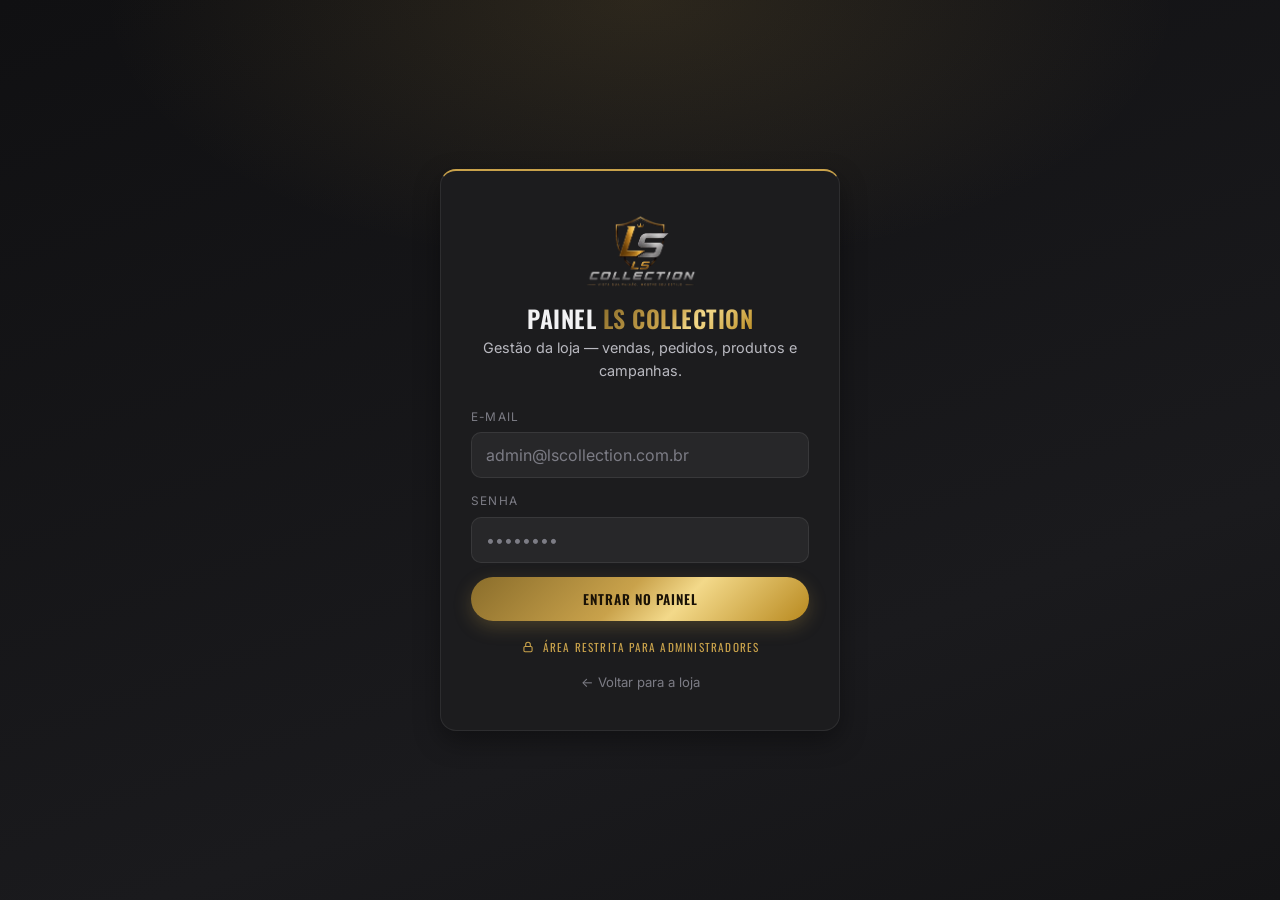
<file: admin.html>
<!DOCTYPE html>
<html lang="pt-BR">
<head>
  <meta charset="UTF-8" />
  <meta name="viewport" content="width=device-width, initial-scale=1.0, viewport-fit=cover" />
  <meta name="robots" content="noindex, nofollow" />
  <title>Painel Administrativo — LS Collection</title>
  <meta name="description" content="Área restrita para administradores da LS Collection." />
  <meta name="theme-color" content="#141416" />
  <link rel="icon" type="image/png" href="assets/logo.png" />
  <link rel="preconnect" href="https://fonts.googleapis.com" />
  <link rel="preconnect" href="https://fonts.gstatic.com" crossorigin />
  <link href="https://fonts.googleapis.com/css2?family=Oswald:wght@400;500;600;700&family=Inter:wght@400;500;600;700&display=swap" rel="stylesheet" />
  <link rel="stylesheet" href="css/admin.css?v=8" />
</head>
<body>

  <!-- ===================== LOGIN — porta de entrada (senha validada no Apps Script) ===================== -->
  <div class="login" id="loginView">
    <div class="login__card">
      <img src="assets/logo.png" alt="LS Collection" class="login__logo" />
      <h1 class="login__title">Painel <span class="gold">LS Collection</span></h1>
      <p class="login__sub" id="loginSub">Gestão da loja — vendas, pedidos, produtos e campanhas.</p>
      <form id="loginForm" autocomplete="off">
        <label class="field">
          <span>E-mail</span>
          <input type="email" id="loginEmail" placeholder="admin@lscollection.com.br" required />
        </label>
        <label class="field">
          <span>Senha</span>
          <input type="password" id="loginPass" placeholder="••••••••" required />
        </label>
        <label class="field" id="loginPass2Wrap" hidden>
          <span>Confirmar senha</span>
          <input type="password" id="loginPass2" placeholder="••••••••" />
        </label>
        <button type="submit" class="btn-gold btn-block" id="loginBtn">Entrar no painel</button>
      </form>
      <p class="login__warn">
        <svg viewBox="0 0 24 24" aria-hidden="true"><rect x="5" y="11" width="14" height="9" rx="2"/><path d="M8 11V8a4 4 0 0 1 8 0v3"/></svg>
        Área restrita para administradores
      </p>
      <a class="login__back" href="index.html">← Voltar para a loja</a>
    </div>
  </div>

  <!-- ===================== PAINEL ===================== -->
  <div class="app" id="appView" hidden>

    <!-- Sidebar -->
    <aside class="sb" id="sidebar" aria-label="Menu do painel">
      <div class="sb__brand">
        <img src="assets/logo.png" alt="LS Collection" />
        <span>LS <b>Admin</b></span>
      </div>
      <nav class="sb__nav">
        <button class="sb__item is-active" data-sec="dashboard" data-title="Dashboard">
          <svg viewBox="0 0 24 24"><rect x="3" y="3" width="8" height="8" rx="1.5"/><rect x="13" y="3" width="8" height="5" rx="1.5"/><rect x="13" y="10" width="8" height="11" rx="1.5"/><rect x="3" y="13" width="8" height="8" rx="1.5"/></svg>
          Dashboard
        </button>
        <button class="sb__item" data-sec="produtos" data-title="Produtos">
          <svg viewBox="0 0 24 24"><path d="M16.5 3 12 5 7.5 3 3 6l2 3 2-.7V20h10V8.3l2 .7 2-3-4.5-3Z"/></svg>
          Produtos
        </button>
        <button class="sb__item" data-sec="lancamento" data-title="Nova Camisa">
          <svg viewBox="0 0 24 24"><path d="M16.5 3 12 5 7.5 3 3 6l2 3 2-.7V20h10V8.3l2 .7 2-3-4.5-3Z"/><path d="M19 14v6"/><path d="M16 17h6"/></svg>
          Nova Camisa
        </button>
        <button class="sb__item" data-sec="pedidos" data-title="Pedidos">
          <svg viewBox="0 0 24 24"><path d="M6 3h12l1 5H5l1-5Z"/><path d="M5 8h14v13H5z"/><path d="M9 12h6"/></svg>
          Pedidos
        </button>
        <button class="sb__item" data-sec="clientes" data-title="Clientes">
          <svg viewBox="0 0 24 24"><circle cx="9" cy="8" r="3.5"/><path d="M3 20c0-3.3 2.7-6 6-6s6 2.7 6 6"/><circle cx="17" cy="9" r="2.5"/><path d="M15.5 14.6c2.9.4 5 2.7 5 5.4"/></svg>
          Clientes
        </button>
        <button class="sb__item" data-sec="estoque" data-title="Estoque">
          <svg viewBox="0 0 24 24"><path d="M3 8 12 3l9 5v11a1 1 0 0 1-1 1H4a1 1 0 0 1-1-1V8Z"/><path d="M3 8h18"/><path d="M9 12h6v8H9z"/></svg>
          Estoque
        </button>
        <button class="sb__item" data-sec="promocoes" data-title="Promoções">
          <svg viewBox="0 0 24 24"><path d="m3 12 9-9 9 9-9 9-9-9Z"/><circle cx="12" cy="12" r="2.5"/></svg>
          Promoções
        </button>
        <button class="sb__item" data-sec="fretes" data-title="Fretes e Rastreios">
          <svg viewBox="0 0 24 24"><path d="M3 7h11v8H3z"/><path d="M14 10h4l3 3v2h-7z"/><circle cx="7" cy="17" r="2"/><circle cx="17" cy="17" r="2"/></svg>
          Fretes e Rastreios
        </button>
        <button class="sb__item" data-sec="anuncios" data-title="Anúncios e Campanhas">
          <svg viewBox="0 0 24 24"><path d="m3 11 12-6v14L3 13v-2Z"/><path d="M15 8.5c2 .5 3 1.8 3 3.5s-1 3-3 3.5"/><path d="M7 13.5V17a2 2 0 0 0 4 0v-2"/></svg>
          Anúncios
        </button>
        <button class="sb__item" data-sec="relatorios" data-title="Relatórios">
          <svg viewBox="0 0 24 24"><path d="M4 20V6"/><path d="M10 20v-9"/><path d="M16 20V4"/><path d="M22 20H2"/></svg>
          Relatórios
        </button>
        <button class="sb__item" data-sec="config" data-title="Configurações">
          <svg viewBox="0 0 24 24"><circle cx="12" cy="12" r="3"/><path d="M19 12a7 7 0 0 0-.1-1.2l2-1.6-2-3.4-2.4 1a7 7 0 0 0-2-1.2L14 3h-4l-.4 2.6a7 7 0 0 0-2 1.2l-2.4-1-2 3.4 2 1.6A7 7 0 0 0 5 12c0 .4 0 .8.1 1.2l-2 1.6 2 3.4 2.4-1a7 7 0 0 0 2 1.2L10 21h4l.4-2.6a7 7 0 0 0 2-1.2l2.4 1 2-3.4-2-1.6c.1-.4.1-.8.1-1.2Z"/></svg>
          Configurações
        </button>
      </nav>
      <div class="sb__foot">
        <a href="index.html">
          <svg viewBox="0 0 24 24"><path d="M3 10.5 12 3l9 7.5"/><path d="M5 9.5V21h14V9.5"/></svg>
          Ver a loja
        </a>
      </div>
    </aside>
    <div class="sb-overlay" id="sbOverlay" aria-hidden="true"></div>

    <!-- Área principal -->
    <div class="main">
      <header class="tb">
        <button class="tb__menu" id="sbToggle" aria-label="Abrir menu" aria-expanded="false"><span></span><span></span><span></span></button>
        <h1 class="tb__title" id="tbTitle">Dashboard</h1>
        <div class="tb__right">
          <div class="tb__search">
            <svg viewBox="0 0 24 24"><circle cx="11" cy="11" r="7"/><line x1="16.5" y1="16.5" x2="21" y2="21"/></svg>
            <input type="search" id="tbSearch" placeholder="Buscar no painel" aria-label="Buscar no painel" />
          </div>
          <button class="tb__bell" id="tbBell" aria-label="Notificações">
            <svg viewBox="0 0 24 24"><path d="M18 16v-5a6 6 0 1 0-12 0v5l-2 2v1h16v-1l-2-2Z"/><path d="M10 20a2 2 0 0 0 4 0"/></svg>
            <span class="tb__badge" id="tbBellCount">3</span>
          </button>
          <span class="tb__avatar" title="LS Collection">LS</span>
          <button class="tb__exit" id="btnLogout">Sair</button>
        </div>
      </header>

      <main class="content">

        <!-- DASHBOARD -->
        <section class="panel is-active" data-panel="dashboard">
          <div class="kpis" id="kpiGrid"><!-- KPIs via admin.js --></div>
          <div class="duo">
            <div class="card">
              <div class="card__head"><h2>Vendas por mês</h2><span class="card__hint">últimos 12 meses · mock</span></div>
              <div class="bars" id="dashVendas"></div>
            </div>
            <div class="card">
              <div class="card__head"><h2>Mais vendidos</h2><span class="card__hint">30 dias · mock</span></div>
              <div class="hbars" id="dashTop"></div>
            </div>
          </div>
          <div class="card">
            <div class="card__head"><h2>Pedidos recentes</h2><button class="btn-line" data-goto="pedidos">Ver todos</button></div>
            <div class="tablewrap"><table class="table" id="dashPedidos"></table></div>
          </div>
        </section>

        <!-- PRODUTOS -->
        <section class="panel" data-panel="produtos">
          <div class="toolbar">
            <input type="search" class="toolbar__search" id="prodSearch" placeholder="Buscar produto ou time" aria-label="Buscar produto" />
            <select id="prodCat" class="toolbar__select" aria-label="Filtrar categoria">
              <option value="todos">Todas as categorias</option>
              <option value="brasileirao">Brasileirão</option>
              <option value="selecoes">Seleções</option>
              <option value="europeus">Europeus</option>
            </select>
            <button class="btn-gold" id="prodNew">+ Novo produto</button>
          </div>
          <div class="card">
            <div class="tablewrap"><table class="table" id="prodTable"></table></div>
            <p class="mocknote">Catálogo lido direto do site (script.js). Edições ficam só nesta sessão — serão conectadas ao backend.</p>
          </div>
        </section>

        <!-- NOVA CAMISA (anúncio de lançamento) -->
        <section class="panel" data-panel="lancamento">
          <div class="card ad__card">
            <div class="card__head"><h2>Anunciar camisa nova</h2><span class="card__hint">chegou camisa? suba a foto e o anúncio sai pronto</span></div>
            <div class="ad__grid">
              <div class="ad__form">
                <label class="field"><span>Foto da camisa *</span>
                  <input type="file" id="lcFoto" accept="image/*" />
                </label>
                <label class="field"><span>Time / modelo *</span><input id="lcNome" maxlength="32" placeholder="Ex.: Milan Retrô 2007" /></label>
                <div class="ad__row2">
                  <label class="field"><span>Versão</span>
                    <select id="lcVersao">
                      <option value="Torcedor" data-preco="140">Torcedor · R$ 140</option>
                      <option value="Jogador" data-preco="210">Jogador · R$ 210</option>
                      <option value="Retrô" data-preco="200">Retrô · R$ 200</option>
                    </select>
                  </label>
                  <label class="field"><span>Preço (R$)</span><input id="lcPreco" type="number" min="1" value="140" /></label>
                </div>
                <label class="field"><span>Categoria no site</span>
                  <select id="lcCat">
                    <option value="brasileirao">Brasileirão</option>
                    <option value="selecoes">Seleções</option>
                    <option value="europeus">Europeus</option>
                  </select>
                </label>
                <label class="field"><span>Formato</span>
                  <select id="lcFmt">
                    <option value="feed">Feed Instagram · 1080×1350</option>
                    <option value="story">Story / Status · 1080×1920</option>
                  </select>
                </label>
                <label class="field"><span>Chamada</span><input id="lcGancho" maxlength="42" value="CHEGOU NA LS COLLECTION" /></label>
                <div class="ad__actions">
                  <button class="btn-gold" id="lcPub" type="button">🚀 Publicar no site</button>
                  <button class="btn-gold" id="lcDown" type="button">⬇ Baixar arte (PNG)</button>
                  <button class="btn-line" id="lcCopy" type="button">Copiar legenda</button>
                </div>
                <p class="mocknote" id="lcPubNote">"Publicar no site" coloca a camisa <b>na loja de verdade</b> (catálogo, página de produto e checkout) em ~1 minuto. A foto fica salva no Drive e a camisa na aba <b>Catalogo</b> da planilha — pra tirar do ar, mude a coluna Ativo pra NAO.</p>
              </div>
              <div class="ad__preview"><canvas id="lcCanvas" width="1080" height="1350" aria-label="Prévia do lançamento"></canvas></div>
            </div>
          </div>
        </section>

        <!-- PEDIDOS -->
        <section class="panel" data-panel="pedidos">
          <div class="toolbar">
            <div class="chips" id="pedFilter">
              <button class="fchip is-active" data-st="todos">Todos</button>
              <button class="fchip" data-st="Novo">Novo</button>
              <button class="fchip" data-st="Pago">Pago</button>
              <button class="fchip" data-st="Separando">Separando</button>
              <button class="fchip" data-st="Enviado">Enviado</button>
              <button class="fchip" data-st="Entregue">Entregue</button>
              <button class="fchip" data-st="Cancelado">Cancelado</button>
            </div>
          </div>
          <div class="card">
            <div class="tablewrap"><table class="table" id="pedTable"></table></div>
            <p class="mocknote">Pedidos fictícios para demonstração — serão conectados ao backend.</p>
          </div>
        </section>

        <!-- CLIENTES -->
        <section class="panel" data-panel="clientes">
          <div class="card">
            <div class="card__head"><h2>Clientes cadastrados</h2><span class="card__hint">mock</span></div>
            <div class="tablewrap"><table class="table" id="cliTable"></table></div>
          </div>
        </section>

        <!-- ESTOQUE -->
        <section class="panel" data-panel="estoque">
          <div class="card">
            <div class="card__head"><h2>Estoque por produto</h2><span class="card__hint">P–G1 · mock · <b class="low">vermelho = repor</b></span></div>
            <div class="tablewrap"><table class="table" id="estTable"></table></div>
          </div>
        </section>

        <!-- PROMOÇÕES -->
        <section class="panel" data-panel="promocoes">
          <div class="promogrid">
            <div class="card">
              <div class="card__head"><h2>Promoção ativa</h2><span class="pill pill--on">No ar</span></div>
              <p class="bignum">2 por <span class="gold">R$ 260</span></p>
              <p class="cardtxt">Combo válido nas camisas de preço padrão (R$ 140). Cronômetro de 3 dias renovando automático no site.</p>
              <button class="btn-line" data-toast="Edição da promoção será conectada ao backend.">Editar promoção</button>
            </div>
            <div class="card">
              <div class="card__head"><h2>Cupom de desconto</h2><span class="pill">Rascunho</span></div>
              <p class="bignum coupon">TORCIDA10</p>
              <p class="cardtxt">10% off no primeiro pedido — casa com a newsletter "Entre pra torcida" do site.</p>
              <button class="btn-line" data-toast="Ativação de cupom será conectada ao backend.">Ativar cupom</button>
            </div>
            <div class="card">
              <div class="card__head"><h2>Banner principal</h2><span class="pill pill--on">No ar</span></div>
              <img src="assets/banner.jpg" alt="Banner atual do site" class="bannerprev" />
              <p class="cardtxt">Banner atual da home. Troca de arte via atualização do arquivo <code>assets/banner.jpg</code>.</p>
              <button class="btn-line" data-toast="Troca de banner pelo painel será conectada ao backend.">Trocar banner</button>
            </div>
            <div class="card">
              <div class="card__head"><h2>Produtos em destaque</h2><span class="card__hint">selo "Mais vendidos" no site</span></div>
              <div class="taglist" id="promoDestaques"></div>
              <p class="cardtxt">Gerencie o destaque na aba <b>Produtos</b> (botão ★).</p>
            </div>
          </div>
        </section>

        <!-- FRETES -->
        <section class="panel" data-panel="fretes">
          <div class="card">
            <div class="card__head"><h2>Envios e rastreios</h2><button class="btn-gold" id="fretRefresh">Atualizar rastreios</button></div>
            <div class="tablewrap"><table class="table" id="fretTable"></table></div>
            <p class="mocknote">Status fictícios — será conectado à API dos Correios / Melhor Envio.</p>
          </div>
        </section>

        <!-- ANÚNCIOS -->
        <section class="panel" data-panel="anuncios">
          <div class="card ad__card">
            <div class="card__head"><h2>Criar anúncio</h2><span class="card__hint">arte pronta no padrão da marca — baixa e posta</span></div>
            <div class="ad__grid">
              <div class="ad__form">
                <label class="field"><span>Camisa</span><select id="adProd"></select></label>
                <label class="field"><span>Formato</span>
                  <select id="adFmt">
                    <option value="feed">Feed Instagram · 1080×1350</option>
                    <option value="story">Story / Status · 1080×1920</option>
                  </select>
                </label>
                <label class="field"><span>Chamada (opcional)</span><input id="adGancho" maxlength="42" placeholder="Ex.: Chegou a nova do Timão" /></label>
                <label class="ad__check"><input type="checkbox" id="adCombo" checked /> Destacar combo 2 por R$ 260 (quando válido)</label>
                <div class="ad__actions">
                  <button class="btn-gold" id="adDown" type="button">⬇ Baixar arte (PNG)</button>
                  <button class="btn-line" id="adCopy" type="button">Copiar legenda</button>
                </div>
                <p class="mocknote">Fluxo do dono: escolhe a camisa → baixa a arte → copia a legenda → posta no Instagram ou manda no WhatsApp/Status.</p>
              </div>
              <div class="ad__preview"><canvas id="adCanvas" width="1080" height="1350" aria-label="Prévia do anúncio"></canvas></div>
            </div>
          </div>

          <div class="toolbar">
            <h2 class="toolbar__title">Campanhas e ideias prontas</h2>
            <button class="btn-gold" data-toast="Criação de campanha será conectada ao Meta Ads / Google Ads.">+ Criar campanha</button>
          </div>
          <div class="promogrid" id="adIdeas"><!-- ideias via admin.js --></div>
          <div class="card">
            <div class="card__head"><h2>Desempenho de campanhas</h2><span class="card__hint">mock</span></div>
            <div class="tablewrap"><table class="table" id="campTable"></table></div>
          </div>
        </section>

        <!-- RELATÓRIOS -->
        <section class="panel" data-panel="relatorios">
          <div class="duo">
            <div class="card">
              <div class="card__head"><h2>Vendas por mês</h2><span class="card__hint">mock</span></div>
              <div class="bars" id="repVendas"></div>
            </div>
            <div class="card">
              <div class="card__head"><h2>Origem dos clientes</h2><span class="card__hint">mock</span></div>
              <div class="donutwrap">
                <div class="donut" id="repOrigem"><span class="donut__hole" id="repOrigemTotal"></span></div>
                <ul class="legend" id="repOrigemLegend"></ul>
              </div>
            </div>
          </div>
          <div class="duo">
            <div class="card">
              <div class="card__head"><h2>Produtos mais vendidos</h2><span class="card__hint">mock</span></div>
              <div class="hbars" id="repTop"></div>
            </div>
            <div class="card">
              <div class="card__head"><h2>Pedidos por status</h2><span class="card__hint">mock</span></div>
              <div class="statusgrid" id="repStatus"></div>
            </div>
          </div>
        </section>

        <!-- CONFIGURAÇÕES -->
        <section class="panel" data-panel="config">
          <div class="duo">
            <div class="card">
              <div class="card__head"><h2>Dados da loja</h2></div>
              <label class="field"><span>WhatsApp de vendas</span><input id="cfgWpp" disabled /></label>
              <label class="field"><span>Instagram</span><input id="cfgInsta" disabled /></label>
              <label class="field"><span>Atendimento</span><input value="Seg. a Sáb. · 9h às 18h" disabled /></label>
            </div>
            <div class="card">
              <div class="card__head"><h2>Preços padrão</h2></div>
              <label class="field"><span>Preço unitário</span><input id="cfgUnit" disabled /></label>
              <label class="field"><span>Combo (2 camisas)</span><input id="cfgCombo" disabled /></label>
              <p class="mocknote">Campos em leitura (vêm do site). Edição pelo painel será liberada com o backend.</p>
            </div>
          </div>
          <div class="card">
            <div class="card__head"><h2>Conexão com a planilha</h2><span id="cfgApiStatus"></span></div>
            <p class="cardtxt">Cole aqui a URL do App da Web gerada no Apps Script da planilha (guia em <code>saidas/guia-conexao-planilha.md</code>). Com a conexão ativa, o login passa a exigir a senha definida no Apps Script e pedidos, clientes, estoque, rastreios e relatórios são lidos direto da planilha.</p>
            <label class="field"><span>URL do App da Web (termina em /exec)</span><input id="cfgApiUrl" placeholder="https://script.google.com/macros/s/…/exec" /></label>
            <button class="btn-gold" id="cfgApiSave">Salvar conexão</button>
          </div>
        </section>

      </main>
    </div>
  </div>

  <div class="toast" id="toast" role="status" aria-live="polite"></div>

  <!-- script.js primeiro: reusa PRODUTOS/CONFIG reais do site (funções da home se auto-desativam aqui) -->
  <script src="js/script.js?v=8"></script>
  <script src="js/admin.js?v=8"></script>
</body>
</html>
</file>
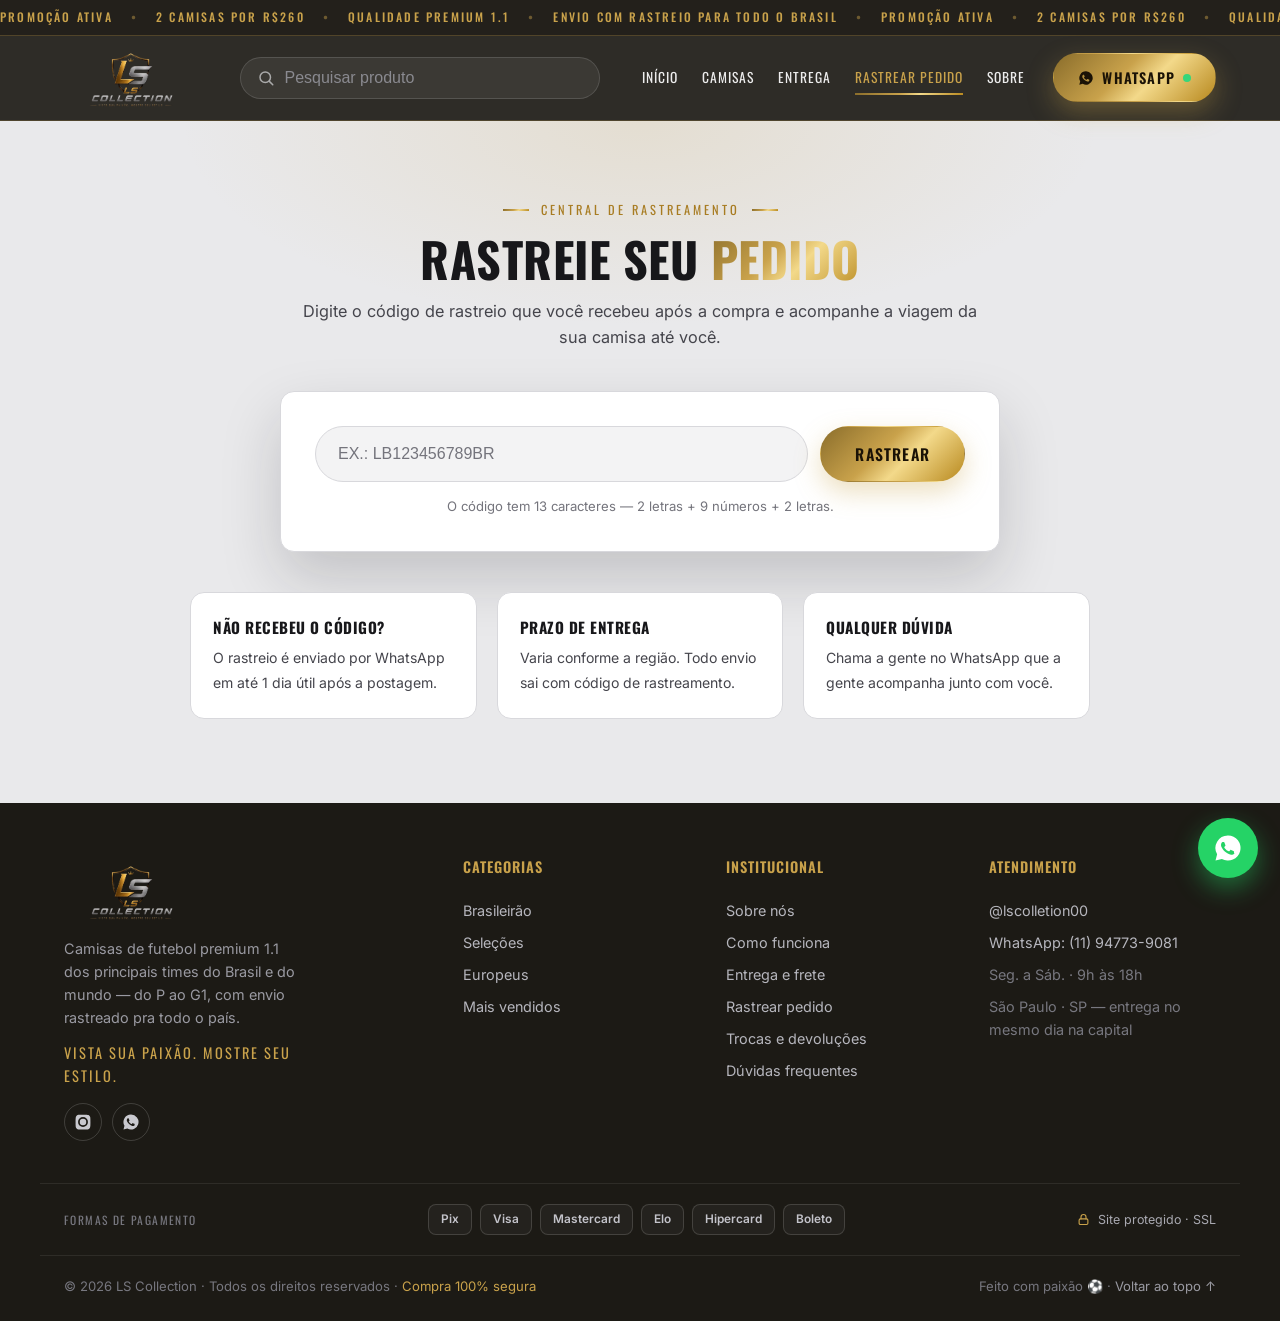
<file: rastreio.html>
<!DOCTYPE html>
<html lang="pt-BR">
<head>
  <meta charset="UTF-8" />
  <meta name="viewport" content="width=device-width, initial-scale=1.0, viewport-fit=cover" />
  <title>Rastrear Pedido — LS Collection</title>
  <meta name="description" content="Rastreie seu pedido da LS Collection. Acompanhe sua camisa em tempo real pelos Correios." />
  <meta name="theme-color" content="#0E0E10" />
  <meta property="og:title" content="Rastrear pedido — LS Collection" />
  <meta property="og:description" content="Acompanhe sua camisa em tempo real pelos Correios." />
  <meta property="og:type" content="website" />
  <meta property="og:url" content="https://enzocampposs-art.github.io/ls-collection-site/rastreio.html" />
  <meta property="og:image" content="https://enzocampposs-art.github.io/ls-collection-site/assets/logo.png" />
  <link rel="icon" type="image/png" href="assets/logo.png" />
  <link rel="preconnect" href="https://fonts.googleapis.com" />
  <link rel="preconnect" href="https://fonts.gstatic.com" crossorigin />
  <link href="https://fonts.googleapis.com/css2?family=Oswald:wght@400;500;600;700&family=Inter:wght@400;500;600;700&display=swap" rel="stylesheet" />
  <link rel="stylesheet" href="css/styles.css?v=8" />
</head>
<body>

  <div class="announce">
    <div class="announce__track">
      <span>PROMOÇÃO ATIVA</span><span class="announce__dot">•</span>
      <span>2 CAMISAS POR R$260</span><span class="announce__dot">•</span>
      <span>QUALIDADE PREMIUM 1.1</span><span class="announce__dot">•</span>
      <span>ENVIO COM RASTREIO PARA TODO O BRASIL</span><span class="announce__dot">•</span>
      <span>PROMOÇÃO ATIVA</span><span class="announce__dot">•</span>
      <span>2 CAMISAS POR R$260</span><span class="announce__dot">•</span>
      <span>QUALIDADE PREMIUM 1.1</span><span class="announce__dot">•</span>
      <span>ENVIO COM RASTREIO PARA TODO O BRASIL</span><span class="announce__dot">•</span>
    </div>
  </div>

  <header class="header" id="header">
    <div class="container header__inner">
      <a href="index.html" class="brand" aria-label="LS Collection - início">
        <img src="assets/logo.png" alt="LS Collection" class="brand__logo" />
      </a>
      <form class="search" id="searchForm" role="search" action="index.html">
        <svg viewBox="0 0 24 24" class="search__ico" aria-hidden="true"><circle cx="11" cy="11" r="7"/><line x1="16.5" y1="16.5" x2="21" y2="21"/></svg>
        <input type="search" id="searchInput" class="search__input" placeholder="Pesquisar produto" aria-label="Pesquisar produto" />
      </form>
      <nav class="nav" id="nav">
        <a href="index.html" class="nav__link">Início</a>
        <a href="index.html#colecao" class="nav__link">Camisas</a>
        <a href="index.html#entrega" class="nav__link">Entrega</a>
        <a href="rastreio.html" class="nav__link nav__link--active">Rastrear Pedido</a>
        <a href="index.html#sobre" class="nav__link">Sobre</a>
        <a href="#" class="btn btn--gold nav__cta" data-wpp data-wpp-msg="Olá! Vim pelo site e quero saber mais sobre as camisas da LS Collection.">
          <svg viewBox="0 0 24 24" class="ico-wpp" aria-hidden="true"><path d="M12 2a10 10 0 0 0-8.7 15l-1.3 5 5.1-1.3A10 10 0 1 0 12 2Zm5.3 14.1c-.2.6-1.3 1.2-1.8 1.2-.5.1-1 .1-1.7-.1-.4-.1-.9-.3-1.6-.6-2.8-1.2-4.6-4-4.7-4.2-.1-.2-1.1-1.5-1.1-2.8 0-1.3.7-2 .9-2.2.2-.3.5-.3.7-.3h.5c.2 0 .4 0 .6.5l.8 1.9c.1.2.1.4 0 .6l-.3.5-.4.4c-.1.1-.3.3-.1.6.1.3.7 1.1 1.4 1.8.9.8 1.7 1.1 2 1.2.2.1.4.1.6-.1l.8-.9c.2-.2.4-.2.6-.1l1.8.9c.2.1.4.2.5.3.1.3.1.6-.1 1.5Z"/></svg>
          WhatsApp <span class="online-dot" aria-hidden="true"></span>
        </a>
      </nav>
      <button class="nav-toggle" id="navToggle" aria-label="Abrir menu" aria-expanded="false">
        <span></span><span></span><span></span>
      </button>
    </div>
  </header>

  <main>
    <section class="trackpage">
      <div class="trackpage__bg" aria-hidden="true"></div>
      <div class="container">
        <div class="section-head">
          <span class="eyebrow eyebrow--center">Central de Rastreamento</span>
          <h1 class="section-title">Rastreie seu <span class="txt-gold">pedido</span></h1>
          <p class="section-desc">Digite o código de rastreio que você recebeu após a compra e acompanhe a viagem da sua camisa até você.</p>
        </div>

        <div class="track__panel">
          <form class="track__form" id="trackForm" autocomplete="off">
            <input type="text" id="trackInput" class="track__input" placeholder="Ex.: LB123456789BR" aria-label="Código de rastreio" maxlength="13" />
            <button type="submit" class="btn btn--gold btn--lg">Rastrear</button>
          </form>
          <p class="track__hint" id="trackHint">O código tem 13 caracteres — 2 letras + 9 números + 2 letras.</p>

          <div class="track__result" id="trackResult" hidden>
            <div class="track__result-head">
              <div>
                <span class="track__result-label">Objeto</span>
                <strong id="trackCode"></strong>
              </div>
              <span class="track__status-tag" id="trackStatusTag">Em trânsito</span>
            </div>
            <ul class="timeline" id="trackTimeline"></ul>
            <div class="track__result-foot">
              <a href="#" id="trackOfficial" target="_blank" rel="noopener" class="btn btn--dark">Ver detalhes nos Correios</a>
              <a href="#" class="btn btn--ghost-dark" data-wpp data-wpp-msg="Olá! Tenho uma dúvida sobre o rastreio do meu pedido.">Falar no WhatsApp</a>
            </div>
            <p class="track__demo-note">Demonstração de layout. Na versão final, os status vêm direto da API dos Correios em tempo real.</p>
          </div>
        </div>

        <div class="track__help">
          <div class="track__help-item"><strong>Não recebeu o código?</strong><span>O rastreio é enviado por WhatsApp em até 1 dia útil após a postagem.</span></div>
          <div class="track__help-item"><strong>Prazo de entrega</strong><span>Varia conforme a região. Todo envio sai com código de rastreamento.</span></div>
          <div class="track__help-item"><strong>Qualquer dúvida</strong><span>Chama a gente no WhatsApp que a gente acompanha junto com você.</span></div>
        </div>
      </div>
    </section>
  </main>

  <footer class="footer">
    <div class="container footer__inner">
      <div class="footer__brand">
        <img src="assets/logo.png" alt="LS Collection" class="footer__logo" />
        <p>Camisas de futebol premium 1.1 dos principais times do Brasil e do mundo — do P ao G1, com envio rastreado pra todo o país.</p>
        <p class="footer__tagline">Vista sua paixão. Mostre seu estilo.</p>
        <div class="footer__social">
          <a href="https://www.instagram.com/lscolletion00?igsh=OHdydXhhOW96NGd6&amp;utm_source=qr" target="_blank" rel="noopener" aria-label="Instagram"><svg viewBox="0 0 24 24" aria-hidden="true"><path d="M12 2.2c3.2 0 3.6 0 4.9.1 1.2.1 1.8.3 2.2.4.6.2 1 .5 1.4.9.4.4.7.8.9 1.4.2.4.4 1 .4 2.2.1 1.3.1 1.7.1 4.9s0 3.6-.1 4.9c-.1 1.2-.3 1.8-.4 2.2-.2.6-.5 1-.9 1.4-.4.4-.8.7-1.4.9-.4.2-1 .4-2.2.4-1.3.1-1.7.1-4.9.1s-3.6 0-4.9-.1c-1.2-.1-1.8-.3-2.2-.4-.6-.2-1-.5-1.4-.9-.4-.4-.7-.8-.9-1.4-.2-.4-.4-1-.4-2.2-.1-1.3-.1-1.7-.1-4.9s0-3.6.1-4.9c.1-1.2.3-1.8.4-2.2.2-.6.5-1 .9-1.4.4-.4.8-.7 1.4-.9.4-.2 1-.4 2.2-.4 1.3-.1 1.7-.1 4.9-.1Zm0 3.2A6.6 6.6 0 1 0 18.6 12 6.6 6.6 0 0 0 12 5.4Zm0 10.9A4.3 4.3 0 1 1 16.3 12 4.3 4.3 0 0 1 12 16.3Zm6.9-11.1a1.5 1.5 0 1 1-1.5-1.5 1.5 1.5 0 0 1 1.5 1.5Z"/></svg></a>
          <a href="#" data-wpp data-wpp-msg="Olá! Vim pelo site da LS Collection." aria-label="WhatsApp"><svg viewBox="0 0 24 24" aria-hidden="true"><path d="M12 2a10 10 0 0 0-8.7 15l-1.3 5 5.1-1.3A10 10 0 1 0 12 2Zm5.3 14.1c-.2.6-1.3 1.2-1.8 1.2-.5.1-1 .1-1.7-.1-.4-.1-.9-.3-1.6-.6-2.8-1.2-4.6-4-4.7-4.2-.1-.2-1.1-1.5-1.1-2.8 0-1.3.7-2 .9-2.2.2-.3.5-.3.7-.3h.5c.2 0 .4 0 .6.5l.8 1.9c.1.2.1.4 0 .6l-.3.5-.4.4c-.1.1-.3.3-.1.6.1.3.7 1.1 1.4 1.8.9.8 1.7 1.1 2 1.2.2.1.4.1.6-.1l.8-.9c.2-.2.4-.2.6-.1l1.8.9c.2.1.4.2.5.3.1.3.1.6-.1 1.5Z"/></svg></a>
        </div>
      </div>
      <nav class="footer__nav">
        <h4>Categorias</h4>
        <a href="index.html#colecao">Brasileirão</a>
        <a href="index.html#colecao">Seleções</a>
        <a href="index.html#colecao">Europeus</a>
        <a href="index.html#colecao">Mais vendidos</a>
      </nav>
      <nav class="footer__nav">
        <h4>Institucional</h4>
        <a href="index.html#sobre">Sobre nós</a>
        <a href="index.html#como-funciona">Como funciona</a>
        <a href="index.html#entrega">Entrega e frete</a>
        <a href="rastreio.html">Rastrear pedido</a>
        <a href="index.html#faq">Trocas e devoluções</a>
        <a href="index.html#faq">Dúvidas frequentes</a>
      </nav>
      <div class="footer__contact">
        <h4>Atendimento</h4>
        <a href="https://www.instagram.com/lscolletion00?igsh=OHdydXhhOW96NGd6&amp;utm_source=qr" target="_blank" rel="noopener">@lscolletion00</a>
        <a href="#" data-wpp data-wpp-msg="Olá! Vim pelo site.">WhatsApp: (11) 94773-9081</a>
        <span class="footer__muted">Seg. a Sáb. · 9h às 18h</span>
        <span class="footer__muted">São Paulo · SP — entrega no mesmo dia na capital</span>
      </div>
    </div>
    <div class="footer__paystrip container">
      <span class="footer__paystrip-label">Formas de pagamento</span>
      <div class="footer__paychips">
        <span class="footer__paychip">Pix</span>
        <span class="footer__paychip">Visa</span>
        <span class="footer__paychip">Mastercard</span>
        <span class="footer__paychip">Elo</span>
        <span class="footer__paychip">Hipercard</span>
        <span class="footer__paychip">Boleto</span>
      </div>
      <span class="footer__ssl"><svg viewBox="0 0 24 24" aria-hidden="true"><rect x="5" y="11" width="14" height="9" rx="2"/><path d="M8 11V8a4 4 0 0 1 8 0v3"/></svg> Site protegido · SSL</span>
    </div>
    <div class="footer__bottom container">
      <span>© <span id="year"></span> LS Collection · Todos os direitos reservados · <span style="color:var(--gold-bright)">Compra 100% segura</span></span>
      <span class="footer__made">Feito com paixão ⚽ · <a href="#" class="footer__top">Voltar ao topo ↑</a></span>
    </div>
  </footer>

  <a href="#" class="wpp-float" data-tip="Fala com a gente" data-wpp data-wpp-msg="Olá! Vim pelo site da LS Collection." aria-label="Falar no WhatsApp">
    <svg viewBox="0 0 24 24" aria-hidden="true"><path d="M12 2a10 10 0 0 0-8.7 15l-1.3 5 5.1-1.3A10 10 0 1 0 12 2Zm5.3 14.1c-.2.6-1.3 1.2-1.8 1.2-.5.1-1 .1-1.7-.1-.4-.1-.9-.3-1.6-.6-2.8-1.2-4.6-4-4.7-4.2-.1-.2-1.1-1.5-1.1-2.8 0-1.3.7-2 .9-2.2.2-.3.5-.3.7-.3h.5c.2 0 .4 0 .6.5l.8 1.9c.1.2.1.4 0 .6l-.3.5-.4.4c-.1.1-.3.3-.1.6.1.3.7 1.1 1.4 1.8.9.8 1.7 1.1 2 1.2.2.1.4.1.6-.1l.8-.9c.2-.2.4-.2.6-.1l1.8.9c.2.1.4.2.5.3.1.3.1.6-.1 1.5Z"/></svg>
  </a>

  <script src="js/script.js?v=8"></script>
  <script src="js/rastreio.js?v=8"></script>
</body>
</html>
</file>
<file: css/admin.css>
/* ============================================================
   LS Collection — Painel administrativo (admin.html)
   Tema grafite premium: preto/grafite + dourado discreto.
   Independente do styles.css do site público.
   ============================================================ */

:root {
  --a-bg: #141416;          /* fundo geral */
  --a-bg-2: #101012;        /* sidebar / topo */
  --a-card: #1C1C1E;        /* cards */
  --a-card-2: #232326;      /* hover / linhas alternadas */
  --a-line: rgba(255,255,255,.08);
  --a-line-gold: rgba(201,162,75,.35);
  --a-ink: #F2F2F4;
  --a-ink-2: #B9B9C0;
  --a-muted: #7C7C85;
  --a-gold: #C9A24B;
  --a-gold-2: #F3D98A;
  --a-gold-grad: linear-gradient(135deg, #8A6D2B 0%, #C9A24B 45%, #F3D98A 62%, #B8891F 100%);
  --a-green: #37d67a;
  --a-red: #e05561;
  --a-blue: #5b9dd9;
  --a-radius: 12px;
  --a-shadow: 0 10px 26px rgba(0,0,0,.35);
  --a-ease: cubic-bezier(0.22, 0.61, 0.36, 1);
  --sb-w: 248px;
}

* { box-sizing: border-box; margin: 0; padding: 0; }
html { scroll-behavior: smooth; }
body {
  font-family: 'Inter', system-ui, -apple-system, sans-serif;
  background: var(--a-bg); color: var(--a-ink); line-height: 1.55;
  -webkit-font-smoothing: antialiased; overflow-x: hidden;
}
img { max-width: 100%; display: block; }
[hidden] { display: none !important; } /* garante que hidden vence .login/.app { display:flex } */
a { color: inherit; text-decoration: none; }
button { font-family: inherit; cursor: pointer; }
h1, h2, h3 { font-family: 'Oswald', 'Inter', sans-serif; font-weight: 600; text-transform: uppercase; letter-spacing: .5px; line-height: 1.1; }
svg { fill: none; stroke: currentColor; stroke-width: 1.8; stroke-linecap: round; stroke-linejoin: round; }
.gold { background: var(--a-gold-grad); -webkit-background-clip: text; background-clip: text; -webkit-text-fill-color: transparent; color: transparent; }

/* ---------- botões ---------- */
.btn-gold {
  display: inline-flex; align-items: center; justify-content: center; gap: 8px;
  font-family: 'Oswald', sans-serif; text-transform: uppercase; letter-spacing: 1px; font-weight: 600;
  font-size: .84rem; padding: 11px 20px; min-height: 44px; border-radius: 50px; border: 0;
  background: var(--a-gold-grad); color: #1a1206; box-shadow: 0 6px 18px rgba(201,162,75,.25);
  transition: transform .2s var(--a-ease), box-shadow .2s;
}
.btn-gold:hover { transform: translateY(-1px); box-shadow: 0 10px 24px rgba(201,162,75,.4); }
.btn-line {
  display: inline-flex; align-items: center; justify-content: center; gap: 6px;
  font-family: 'Oswald', sans-serif; text-transform: uppercase; letter-spacing: 1px;
  font-size: .78rem; padding: 9px 16px; min-height: 40px; border-radius: 50px;
  background: transparent; color: var(--a-ink-2); border: 1px solid var(--a-line);
  transition: color .2s, border-color .2s;
}
.btn-line:hover { color: var(--a-gold-2); border-color: var(--a-line-gold); }
.btn-block { width: 100%; }
button:focus-visible, input:focus-visible, select:focus-visible { outline: none; box-shadow: 0 0 0 3px rgba(201,162,75,.35); }

/* ---------- campos ---------- */
.field { display: block; margin-bottom: 14px; }
.field span { display: block; font-size: .74rem; text-transform: uppercase; letter-spacing: 1.2px; color: var(--a-muted); margin-bottom: 6px; }
.field input {
  width: 100%; background: rgba(255,255,255,.05); border: 1px solid var(--a-line); border-radius: 10px;
  padding: 12px 14px; color: var(--a-ink); font-family: 'Inter', sans-serif; font-size: 1rem; /* 16px: sem zoom iOS */
  transition: border-color .2s, box-shadow .2s;
}
.field input::placeholder { color: var(--a-muted); }
.field input:focus { outline: none; border-color: var(--a-gold); box-shadow: 0 0 0 3px rgba(201,162,75,.18); }
.field input:disabled { opacity: .6; cursor: not-allowed; }
.field select {
  width: 100%; background: var(--a-bg2, #1a1a1e); border: 1px solid var(--a-line, #2a2a30); border-radius: 10px;
  padding: 11px 12px; color: var(--a-ink, #ececf1); font: inherit; font-size: .95rem;
}
.field select:focus { outline: none; border-color: var(--a-gold); box-shadow: 0 0 0 3px rgba(201,162,75,.18); }

/* ===== Criar anúncio (gerador de arte) ===== */
.ad__row2 { display: grid; grid-template-columns: 1fr 1fr; gap: 12px; }
.field input[type="file"] { padding: 9px 10px; cursor: pointer; }
.field input[type="file"]::file-selector-button {
  background: #C9A24B; color: #1a1206; border: 0; border-radius: 8px;
  padding: 7px 12px; margin-right: 10px; font: inherit; font-size: .82rem; font-weight: 600; cursor: pointer;
}
.ad__grid { display: grid; grid-template-columns: 330px 1fr; gap: 22px; align-items: start; }
.ad__check { display: flex; align-items: center; gap: 9px; color: var(--a-muted); font-size: .86rem; margin: 2px 0 14px; cursor: pointer; }
.ad__check input { width: 17px; height: 17px; accent-color: #C9A24B; }
.ad__actions { display: flex; gap: 10px; flex-wrap: wrap; margin-bottom: 10px; }
.ad__preview { background: #0a0a0c; border: 1px solid var(--a-line, #2a2a30); border-radius: 12px; padding: 16px; display: flex; justify-content: center; }
.ad__preview canvas { width: 100%; max-width: 350px; height: auto; border-radius: 8px; box-shadow: 0 14px 34px rgba(0,0,0,.5); }
@media (max-width: 860px) { .ad__grid { grid-template-columns: 1fr; } .ad__preview canvas { max-width: 300px; } }

/* ============================================================
   LOGIN
   ============================================================ */
.login {
  min-height: 100dvh; display: flex; align-items: center; justify-content: center; padding: 24px;
  background:
    radial-gradient(ellipse 70% 50% at 50% 0%, rgba(201,162,75,.14), transparent 60%),
    linear-gradient(160deg, #101012, #1a1a1d 70%, #141416);
}
.login__card {
  width: 100%; max-width: 400px; background: var(--a-card); border: 1px solid var(--a-line);
  border-top: 2px solid var(--a-gold); border-radius: 16px; padding: 36px 30px; text-align: center;
  box-shadow: var(--a-shadow);
}
.login__logo { height: 84px; margin: 0 auto 14px; }
.login__title { font-size: 1.5rem; margin-bottom: 6px; }
.login__sub { color: var(--a-ink-2); font-size: .9rem; margin-bottom: 26px; }
.login__card form { text-align: left; }
.login__warn {
  display: flex; align-items: center; justify-content: center; gap: 8px; margin-top: 18px;
  font-family: 'Oswald', sans-serif; text-transform: uppercase; letter-spacing: 1.2px;
  font-size: .7rem; color: var(--a-gold);
}
.login__warn svg { width: 14px; height: 14px; }
.login__back { display: inline-block; margin-top: 16px; font-size: .82rem; color: var(--a-muted); transition: color .2s; }
.login__back:hover { color: var(--a-gold-2); }

/* ============================================================
   SHELL — sidebar + topbar + conteúdo
   ============================================================ */
.app { display: flex; min-height: 100dvh; }

/* sidebar */
.sb {
  width: var(--sb-w); flex-shrink: 0; background: var(--a-bg-2); border-right: 1px solid var(--a-line);
  display: flex; flex-direction: column; position: sticky; top: 0; height: 100dvh; overflow-y: auto;
}
.sb__brand { display: flex; align-items: center; gap: 10px; padding: 18px 20px 14px; border-bottom: 1px solid var(--a-line); }
.sb__brand img { height: 44px; }
.sb__brand span { font-family: 'Oswald', sans-serif; text-transform: uppercase; letter-spacing: 2px; font-size: .92rem; color: var(--a-ink-2); }
.sb__brand b { color: var(--a-gold-2); font-weight: 600; }
.sb__nav { display: flex; flex-direction: column; padding: 12px 10px; gap: 2px; flex: 1; }
.sb__item {
  display: flex; align-items: center; gap: 12px; width: 100%; text-align: left;
  font-family: 'Oswald', sans-serif; text-transform: uppercase; letter-spacing: 1px; font-size: .8rem;
  color: var(--a-ink-2); background: none; border: 0; border-left: 2px solid transparent;
  border-radius: 8px; padding: 12px 14px; min-height: 44px; transition: background .2s, color .2s;
}
.sb__item svg { width: 18px; height: 18px; flex-shrink: 0; opacity: .85; }
.sb__item:hover { background: rgba(255,255,255,.04); color: var(--a-ink); }
.sb__item.is-active { background: rgba(201,162,75,.1); color: var(--a-gold-2); border-left-color: var(--a-gold); border-radius: 0 8px 8px 0; }
.sb__foot { padding: 14px 20px; border-top: 1px solid var(--a-line); }
.sb__foot a { display: inline-flex; align-items: center; gap: 8px; font-size: .82rem; color: var(--a-muted); transition: color .2s; min-height: 44px; }
.sb__foot a:hover { color: var(--a-gold-2); }
.sb__foot svg { width: 15px; height: 15px; }
.sb-overlay { display: none; }

/* topbar */
.main { flex: 1; min-width: 0; display: flex; flex-direction: column; }
.tb {
  display: flex; align-items: center; gap: 16px; padding: 0 clamp(16px, 2.5vw, 30px); height: 66px;
  background: rgba(16,16,18,.92); border-bottom: 1px solid var(--a-line);
  position: sticky; top: 0; z-index: 50; backdrop-filter: blur(10px); -webkit-backdrop-filter: blur(10px);
}
.tb__menu { display: none; }
.tb__title { font-size: 1.1rem; color: var(--a-ink); }
.tb__right { display: flex; align-items: center; gap: 12px; margin-left: auto; }
.tb__search {
  display: flex; align-items: center; gap: 8px; background: rgba(255,255,255,.05);
  border: 1px solid var(--a-line); border-radius: 50px; padding: 0 14px; max-width: 240px;
  transition: border-color .2s;
}
.tb__search:focus-within { border-color: var(--a-gold); }
.tb__search svg { width: 15px; height: 15px; color: var(--a-muted); flex-shrink: 0; }
.tb__search input { background: none; border: 0; outline: none; color: var(--a-ink); font-size: 1rem; padding: 9px 0; width: 100%; }
.tb__search input::placeholder { color: var(--a-muted); font-size: .86rem; }
.tb__bell { position: relative; background: none; border: 1px solid var(--a-line); border-radius: 50%; width: 44px; height: 44px; display: flex; align-items: center; justify-content: center; color: var(--a-ink-2); transition: color .2s, border-color .2s; }
.tb__bell:hover { color: var(--a-gold-2); border-color: var(--a-line-gold); }
.tb__bell svg { width: 18px; height: 18px; }
.tb__badge { position: absolute; top: -3px; right: -3px; min-width: 17px; height: 17px; border-radius: 50px; background: var(--a-gold-grad); color: #1a1206; font-size: .66rem; font-weight: 700; display: flex; align-items: center; justify-content: center; padding: 0 4px; }
.tb__avatar { width: 40px; height: 40px; border-radius: 50%; background: var(--a-gold-grad); color: #1a1206; font-family: 'Oswald', sans-serif; font-weight: 700; font-size: .9rem; display: flex; align-items: center; justify-content: center; letter-spacing: 1px; }
.tb__exit { background: none; border: 0; color: var(--a-muted); font-family: 'Oswald', sans-serif; text-transform: uppercase; letter-spacing: 1px; font-size: .78rem; min-height: 44px; padding: 0 6px; transition: color .2s; }
.tb__exit:hover { color: var(--a-red); }

/* conteúdo */
.content { padding: clamp(18px, 2.5vw, 30px); display: block; }
.panel { display: none; animation: fadein .3s var(--a-ease); }
.panel.is-active { display: block; }
@keyframes fadein { from { opacity: 0; transform: translateY(8px); } to { opacity: 1; transform: none; } }

/* ============================================================
   COMPONENTES
   ============================================================ */
.card {
  background: var(--a-card); border: 1px solid var(--a-line); border-radius: var(--a-radius);
  padding: 20px; margin-bottom: 20px; box-shadow: 0 4px 14px rgba(0,0,0,.2);
}
.card__head { display: flex; align-items: center; justify-content: space-between; gap: 12px; flex-wrap: wrap; margin-bottom: 16px; }
.card__head h2 { font-size: .95rem; color: var(--a-ink); }
.card__hint { font-size: .72rem; color: var(--a-muted); }
.card__hint .low { color: var(--a-red); font-weight: 600; }
.cardtxt { font-size: .86rem; color: var(--a-ink-2); margin: 10px 0 14px; }
.mocknote { font-size: .74rem; color: var(--a-muted); font-style: italic; margin-top: 12px; }
.bignum { font-family: 'Oswald', sans-serif; font-size: 1.9rem; font-weight: 700; text-transform: uppercase; }
.bignum.coupon { letter-spacing: 3px; border: 1px dashed var(--a-gold); border-radius: 10px; padding: 8px 16px; display: inline-block; color: var(--a-gold-2); }
.bannerprev { border-radius: 10px; border: 1px solid var(--a-line); max-height: 180px; object-fit: cover; width: 100%; }

/* KPIs */
.kpis { display: grid; grid-template-columns: repeat(4, 1fr); gap: 16px; margin-bottom: 20px; }
.kpi { background: var(--a-card); border: 1px solid var(--a-line); border-radius: var(--a-radius); padding: 16px 18px; position: relative; overflow: hidden; }
.kpi::before { content: ""; position: absolute; left: 0; top: 0; bottom: 0; width: 2px; background: var(--a-gold-grad); opacity: .8; }
.kpi__label { font-size: .7rem; text-transform: uppercase; letter-spacing: 1.2px; color: var(--a-muted); display: flex; align-items: center; gap: 7px; }
.kpi__label svg { width: 14px; height: 14px; color: var(--a-gold); }
.kpi__value { font-family: 'Oswald', sans-serif; font-size: 1.65rem; font-weight: 700; margin: 6px 0 2px; color: var(--a-ink); }
.kpi__delta { font-size: .74rem; }
.kpi__delta.up { color: var(--a-green); }
.kpi__delta.down { color: var(--a-red); }
.kpi__delta small { color: var(--a-muted); }

/* grid 2 colunas */
.duo { display: grid; grid-template-columns: 1fr 1fr; gap: 20px; }

/* tabelas */
.tablewrap { overflow-x: auto; -webkit-overflow-scrolling: touch; }
.table { width: 100%; border-collapse: collapse; font-size: .86rem; min-width: 560px; }
.table th { text-align: left; font-family: 'Oswald', sans-serif; text-transform: uppercase; letter-spacing: 1px; font-weight: 500; font-size: .7rem; color: var(--a-muted); padding: 10px 12px; border-bottom: 1px solid var(--a-line); white-space: nowrap; }
.table td { padding: 12px; border-bottom: 1px solid var(--a-line); color: var(--a-ink-2); vertical-align: middle; }
.table tr:last-child td { border-bottom: 0; }
.table tbody tr { transition: background .15s; }
.table tbody tr:hover { background: rgba(255,255,255,.03); }
.table b { color: var(--a-ink); font-weight: 600; }
.table .thumb { width: 44px; height: 44px; border-radius: 8px; object-fit: cover; border: 1px solid var(--a-line); background: #fff; }
.table .prodcell { display: flex; align-items: center; gap: 12px; min-width: 200px; }

/* pills de status */
.pill { display: inline-flex; align-items: center; gap: 6px; font-family: 'Oswald', sans-serif; text-transform: uppercase; letter-spacing: .8px; font-size: .66rem; padding: 4px 11px; border-radius: 50px; border: 1px solid var(--a-line); color: var(--a-ink-2); white-space: nowrap; }
.pill--on, .pill--Entregue { color: var(--a-green); border-color: rgba(55,214,122,.35); background: rgba(55,214,122,.08); }
.pill--Novo { color: var(--a-blue); border-color: rgba(91,157,217,.35); background: rgba(91,157,217,.08); }
.pill--Pago { color: var(--a-gold-2); border-color: var(--a-line-gold); background: rgba(201,162,75,.08); }
.pill--Separando { color: #d9b45b; border-color: rgba(217,180,91,.3); background: rgba(217,180,91,.07); }
.pill--Enviado { color: #9f8cf0; border-color: rgba(159,140,240,.35); background: rgba(159,140,240,.08); }
.pill--Cancelado { color: var(--a-red); border-color: rgba(224,85,97,.35); background: rgba(224,85,97,.08); }

/* toggle ativo/inativo */
.tgl { position: relative; width: 42px; height: 24px; border-radius: 50px; border: 1px solid var(--a-line); background: rgba(255,255,255,.06); transition: background .2s, border-color .2s; flex-shrink: 0; }
.tgl::after { content: ""; position: absolute; top: 2px; left: 2px; width: 18px; height: 18px; border-radius: 50%; background: var(--a-muted); transition: transform .2s var(--a-ease), background .2s; }
.tgl.is-on { background: rgba(55,214,122,.15); border-color: rgba(55,214,122,.4); }
.tgl.is-on::after { transform: translateX(18px); background: var(--a-green); }

/* ações por linha */
.rowact { display: flex; gap: 6px; }
.rowact button { background: none; border: 1px solid var(--a-line); border-radius: 8px; width: 34px; height: 34px; display: flex; align-items: center; justify-content: center; color: var(--a-muted); transition: color .2s, border-color .2s; }
.rowact button:hover { color: var(--a-gold-2); border-color: var(--a-line-gold); }
.rowact button.is-star { color: var(--a-gold); border-color: var(--a-line-gold); }
.rowact button.danger:hover { color: var(--a-red); border-color: rgba(224,85,97,.4); }
.rowact svg { width: 15px; height: 15px; }

/* toolbar */
.toolbar { display: flex; align-items: center; gap: 12px; flex-wrap: wrap; margin-bottom: 16px; }
.toolbar__title { font-size: .95rem; }
.toolbar__search, .toolbar__select {
  background: var(--a-card); border: 1px solid var(--a-line); border-radius: 50px; color: var(--a-ink);
  padding: 11px 18px; font-family: 'Inter', sans-serif; font-size: 1rem; min-height: 44px;
}
.toolbar__search { flex: 1; min-width: 180px; }
.toolbar__search::placeholder { color: var(--a-muted); font-size: .88rem; }
.toolbar__select { appearance: none; cursor: pointer; }
.toolbar__search:focus, .toolbar__select:focus { outline: none; border-color: var(--a-gold); }
.toolbar .btn-gold { margin-left: auto; }

/* chips de filtro */
.chips { display: flex; gap: 8px; flex-wrap: wrap; }
.fchip { font-family: 'Oswald', sans-serif; text-transform: uppercase; letter-spacing: 1px; font-size: .74rem; padding: 10px 16px; min-height: 42px; border-radius: 50px; background: var(--a-card); color: var(--a-ink-2); border: 1px solid var(--a-line); transition: .2s; }
.fchip:hover { color: var(--a-ink); border-color: var(--a-line-gold); }
.fchip.is-active { background: var(--a-gold-grad); color: #1a1206; border-color: transparent; font-weight: 600; }

/* gráfico de barras (vendas/mês) */
.bars { display: flex; align-items: flex-end; gap: 8px; height: 190px; padding-top: 10px; }
.bars .bar { flex: 1; display: flex; flex-direction: column; align-items: center; gap: 8px; height: 100%; justify-content: flex-end; }
.bars .bar i { display: block; width: 100%; max-width: 34px; border-radius: 6px 6px 2px 2px; background: linear-gradient(180deg, var(--a-gold-2), var(--a-gold) 55%, #8A6D2B); opacity: .85; transition: opacity .2s; min-height: 4px; }
.bars .bar:hover i { opacity: 1; }
.bars .bar.max i { box-shadow: 0 0 14px rgba(201,162,75,.5); opacity: 1; }
.bars .bar span { font-size: .64rem; color: var(--a-muted); text-transform: uppercase; letter-spacing: .5px; }
.bars .bar em { font-style: normal; font-size: .66rem; color: var(--a-ink-2); font-family: 'Oswald', sans-serif; }

/* barras horizontais (mais vendidos) */
.hbars { display: flex; flex-direction: column; gap: 12px; }
.hbar span { display: flex; justify-content: space-between; font-size: .8rem; color: var(--a-ink-2); margin-bottom: 5px; }
.hbar span b { color: var(--a-ink); font-weight: 600; }
.hbar i { display: block; height: 8px; border-radius: 50px; background: var(--a-gold-grad); }
.hbar { --w: 50%; }
.hbar i { width: var(--w); }

/* donut (origem dos clientes) */
.donutwrap { display: flex; align-items: center; gap: 24px; flex-wrap: wrap; }
.donut { width: 150px; height: 150px; border-radius: 50%; position: relative; flex-shrink: 0; }
.donut__hole { position: absolute; inset: 22px; border-radius: 50%; background: var(--a-card); display: flex; flex-direction: column; align-items: center; justify-content: center; font-family: 'Oswald', sans-serif; font-size: 1.15rem; font-weight: 700; color: var(--a-ink); text-align: center; line-height: 1.1; }
.donut__hole small { font-size: .6rem; color: var(--a-muted); text-transform: uppercase; letter-spacing: 1px; font-family: 'Inter', sans-serif; }
.legend { list-style: none; display: flex; flex-direction: column; gap: 8px; }
.legend li { display: flex; align-items: center; gap: 9px; font-size: .82rem; color: var(--a-ink-2); }
.legend i { width: 11px; height: 11px; border-radius: 3px; flex-shrink: 0; }
.legend b { color: var(--a-ink); margin-left: auto; padding-left: 16px; }

/* pedidos por status (relatório) */
.statusgrid { display: grid; grid-template-columns: repeat(3, 1fr); gap: 12px; }
.stbox { background: var(--a-card-2); border: 1px solid var(--a-line); border-radius: 10px; padding: 14px; text-align: center; }
.stbox b { display: block; font-family: 'Oswald', sans-serif; font-size: 1.4rem; color: var(--a-ink); }
.stbox span { font-size: .68rem; }

/* promoções / anúncios */
.promogrid { display: grid; grid-template-columns: repeat(2, 1fr); gap: 20px; margin-bottom: 20px; }
.taglist { display: flex; flex-wrap: wrap; gap: 8px; }
.taglist .pill { background: rgba(201,162,75,.08); border-color: var(--a-line-gold); color: var(--a-gold-2); }
.idea__ch { font-size: .68rem; text-transform: uppercase; letter-spacing: 1.4px; color: var(--a-gold); display: block; margin-bottom: 6px; }
.idea__list { margin: 10px 0 0 16px; color: var(--a-ink-2); font-size: .84rem; display: flex; flex-direction: column; gap: 7px; }

/* toast */
.toast {
  position: fixed; left: 50%; bottom: max(24px, env(safe-area-inset-bottom, 0px)); transform: translate(-50%, 20px);
  background: var(--a-card-2); color: var(--a-ink); border: 1px solid var(--a-line-gold); border-radius: 50px;
  padding: 12px 22px; font-size: .86rem; z-index: 300; opacity: 0; pointer-events: none;
  transition: opacity .25s var(--a-ease), transform .25s var(--a-ease); box-shadow: var(--a-shadow);
  max-width: calc(100vw - 40px); text-align: center;
}
.toast.is-show { opacity: 1; transform: translate(-50%, 0); }

/* ============================================================
   RESPONSIVO
   ============================================================ */
@media (max-width: 1200px) {
  .kpis { grid-template-columns: repeat(2, 1fr); }
}
@media (max-width: 1000px) {
  .duo { grid-template-columns: 1fr; }
  .promogrid { grid-template-columns: 1fr; }
}
@media (max-width: 900px) {
  /* sidebar vira drawer */
  .sb { position: fixed; left: 0; top: 0; bottom: 0; z-index: 210; transform: translateX(-102%); transition: transform .3s var(--a-ease); box-shadow: var(--a-shadow); }
  .sb.is-open { transform: translateX(0); }
  .sb-overlay { display: block; position: fixed; inset: 0; z-index: 205; background: rgba(0,0,0,.55); opacity: 0; pointer-events: none; transition: opacity .3s; }
  .sb-overlay.is-show { opacity: 1; pointer-events: auto; }
  .tb__menu { display: flex; flex-direction: column; gap: 5px; align-items: center; justify-content: center; background: none; border: 1px solid var(--a-line); border-radius: 10px; width: 44px; height: 44px; flex-shrink: 0; }
  .tb__menu span { width: 20px; height: 2px; background: var(--a-gold-2); }
  .tb__search { display: none; }
}
@media (max-width: 640px) {
  .kpis { grid-template-columns: 1fr 1fr; gap: 12px; }
  .kpi__value { font-size: 1.4rem; }
  .statusgrid { grid-template-columns: repeat(2, 1fr); }
  .toolbar .btn-gold { margin-left: 0; width: 100%; }
  .toolbar__search { min-width: 0; width: 100%; flex-basis: 100%; }
  .tb { gap: 10px; }
  .tb__avatar { display: none; }
  .content { padding: 16px; }
  .card { padding: 16px; }
  .bars { height: 150px; gap: 5px; }
  .bars .bar span { font-size: .56rem; }
  .donutwrap { justify-content: center; }
}
@media (max-width: 380px) {
  .kpis { grid-template-columns: 1fr; }
  .tb__bell { display: none; }
}
@media (prefers-reduced-motion: reduce) {
  * { animation: none !important; transition: none !important; scroll-behavior: auto; }
}
</file>
<file: css/styles.css>
/* ============================================================
   LS Collection — folha de estilo (tema claro premium)
   Preto + dourado + prata sobre fundo claro, pra destacar as camisas.
   ============================================================ */

:root {
  --bg: #E9E9EB;          /* fundo claro (não tão claro) */
  --bg-2: #F3F3F4;        /* seções mais claras */
  --bg-3: #DEDEE1;        /* alt */
  --card: #FFFFFF;
  --card-media: #ECECEE;  /* fundo das fotos (combina com as artes) */

  --dark: #23201b;        /* charcoal quente (menos preto que puro) */
  --dark-2: #2b2822;
  --cement: #4a453d;      /* cimento queimado (cinza quente) */
  --cement-2: #565049;
  --line: #D8D8DC;
  --line-dark: rgba(201,162,75,0.28);

  --ink: #17171A;
  --ink-2: #45454C;
  --muted: #74747C;

  --gold: #A87C22;        /* dourado que lê bem no claro (texto) */
  --gold-bright: #C9A24B;
  --gold-grad: linear-gradient(135deg, #8A6D2B 0%, #C9A24B 42%, #F3D98A 60%, #B8891F 100%);
  --chrome: #8A8F98;
  --wpp: #25D366;

  --radius: 14px;
  --container: 1200px;
  --shadow: 0 16px 40px rgba(20, 20, 25, 0.12);
  --shadow-lg: 0 26px 60px rgba(20, 20, 25, 0.18);
  --ease: cubic-bezier(0.22, 0.61, 0.36, 1);

  /* MÓDULO 1 — tokens de sistema (espaçamento, raio, sombra, foco) */
  --section-y: clamp(60px, 8vw, 88px);
  --radius-sm: 10px;
  --radius-lg: 20px;
  --shadow-sm: 0 6px 18px rgba(20, 20, 25, 0.08);
  --shadow-gold: 0 10px 26px rgba(201, 162, 75, 0.35);
  --shadow-gold-lg: 0 16px 40px rgba(201, 162, 75, 0.5);
  --ring: 0 0 0 3px rgba(201, 162, 75, 0.35);
}

* { box-sizing: border-box; margin: 0; padding: 0; }
[hidden] { display: none !important; } /* hidden sempre vence classes com display (flex/grid) */
html { scroll-behavior: smooth; scroll-padding-top: 150px; scrollbar-width: thin; scrollbar-color: rgba(201,162,75,.5) transparent; }
::-webkit-scrollbar { width: 9px; height: 9px; }
::-webkit-scrollbar-track { background: transparent; }
::-webkit-scrollbar-thumb { background: rgba(201,162,75,.4); border-radius: 10px; }
::-webkit-scrollbar-thumb:hover { background: rgba(201,162,75,.65); }

/* ===== MÓDULO 5 — página de produto (PDP) ===== */
.pdp { padding: clamp(24px,4vw,44px) 0 var(--section-y); }
.pdp__crumb { display:flex; gap:8px; align-items:center; font-size:0.8rem; color:var(--muted); margin-bottom:26px; flex-wrap:wrap; }
.pdp__crumb a { color:var(--muted); }
.pdp__crumb a:hover { color:var(--gold); }
.pdp__crumb .sep { opacity:.5; }
.pdp__grid { display:grid; grid-template-columns:1fr 1fr; gap:clamp(24px,4vw,56px); align-items:start; }
.pdp__stage { width:100%; max-width:none; }
.pdp__cat { display:block; color:var(--muted); text-transform:uppercase; letter-spacing:1.5px; font-size:0.72rem; margin-bottom:8px; }
.pdp__title { font-size:clamp(2rem,4vw,3rem); color:var(--ink); margin-bottom:10px; }
.pdp__eyebrow { display:inline-block; font-family:'Oswald',sans-serif; text-transform:uppercase; letter-spacing:2px; font-size:0.72rem; color:var(--gold); margin-bottom:22px; }
.pdp__desc { color:var(--ink-2); margin:18px 0 24px; max-width:520px; }
.pdp__sizes-head { display:flex; justify-content:space-between; align-items:center; margin-bottom:10px; max-width:520px; }
.pdp__sizes-head span { font-family:'Oswald',sans-serif; text-transform:uppercase; letter-spacing:1px; font-size:0.82rem; color:var(--ink); }
.pdp__guide { font-size:0.78rem; color:var(--gold); text-decoration:underline; cursor:pointer; background:none; border:none; font-family:inherit; }
.pdp__sizes { display:flex; gap:10px; flex-wrap:wrap; margin-bottom:26px; }
.pdp__size { min-width:52px; padding:12px 14px; border-radius:10px; border:1px solid var(--line); background:#fff; font-family:'Oswald',sans-serif; font-size:0.95rem; cursor:pointer; transition:.2s var(--ease); }
.pdp__size:hover { border-color:var(--gold); }
.pdp__size.is-active { background:var(--dark); color:#fff; border-color:var(--dark); }
.pdp__actions { display:flex; gap:14px; flex-wrap:wrap; margin-bottom:18px; }
.pdp__secure { display:flex; gap:18px; flex-wrap:wrap; color:var(--muted); font-size:0.8rem; }
.pdp__secure span { display:inline-flex; align-items:center; gap:6px; }
.pdp__secure svg { width:15px; height:15px; fill:none; stroke:var(--gold); stroke-width:1.7; stroke-linecap:round; stroke-linejoin:round; }
/* modal guia de medidas */
.modal { position:fixed; inset:0; z-index:100; display:none; align-items:center; justify-content:center; padding:20px; background:rgba(10,10,12,.6); -webkit-backdrop-filter:blur(4px); backdrop-filter:blur(4px); }
.modal.is-open { display:flex; }
.modal__box { background:#fff; border-radius:16px; max-width:520px; width:100%; padding:30px; position:relative; box-shadow:var(--shadow-lg); max-height:calc(100dvh - 40px); overflow-y:auto; }
.modal__close { position:absolute; top:6px; right:8px; background:none; border:none; font-size:1.7rem; cursor:pointer; color:var(--muted); line-height:1; width:44px; height:44px; display:flex; align-items:center; justify-content:center; }
.modal__note { color: var(--ink-2); font-size: 0.88rem; margin-bottom: 16px; }
.modal h3 { margin-bottom:12px; }

/* ===== Checkout (produto.html) — premium, sem captura de cartão ===== */
.modal__box--ck { max-width: 700px; }
.pdp__more { display: inline-flex; align-items: center; font-family: 'Oswald', sans-serif; text-transform: uppercase; letter-spacing: 1px; font-size: 0.8rem; color: var(--gold); padding: 12px 4px; }
.pdp__more:hover { color: var(--gold-bright); }

.ck__product { display: flex; align-items: center; gap: 14px; padding: 12px; border: 1px solid var(--line); border-radius: 12px; background: var(--bg-2); margin-bottom: 18px; }
.ck__product img { width: 62px; height: 62px; object-fit: contain; border-radius: 8px; background: #fff; }
.ck__product-txt { display: flex; flex-direction: column; gap: 2px; }
.ck__product-txt strong { font-family: 'Oswald', sans-serif; text-transform: uppercase; letter-spacing: 0.5px; }
.ck__product-txt span { color: var(--ink-2); font-size: 0.85rem; }

.ck__grid { display: grid; grid-template-columns: 1fr 1fr; gap: 12px 14px; margin-bottom: 16px; }
.ck__field { display: flex; flex-direction: column; gap: 6px; }
.ck__field span { font-family: 'Oswald', sans-serif; text-transform: uppercase; letter-spacing: 1px; font-size: 0.7rem; color: var(--ink-2); }
.ck__field input { border: 1px solid var(--line); border-radius: 10px; padding: 12px 14px; font: inherit; font-size: 1rem; background: #fff; color: var(--ink); min-height: 46px; }
.ck__field input:focus { outline: none; border-color: var(--gold); box-shadow: var(--ring); }

.ck__row { display: flex; gap: 20px; flex-wrap: wrap; align-items: flex-start; margin-bottom: 16px; }
.ck__label { display: block; font-family: 'Oswald', sans-serif; text-transform: uppercase; letter-spacing: 1px; font-size: 0.7rem; color: var(--ink-2); margin-bottom: 7px; }
.ck__qty { display: inline-flex; align-items: center; border: 1px solid var(--line); border-radius: 50px; overflow: hidden; background: #fff; }
.ck__qty button { width: 44px; height: 44px; border: 0; background: transparent; font-size: 1.3rem; cursor: pointer; color: var(--ink); }
.ck__qty button:hover { background: var(--bg-2); }
.ck__qty input { width: 46px; height: 44px; border: 0; text-align: center; font: inherit; font-weight: 700; background: transparent; }
.ck__pay-wrap { flex: 1; min-width: 240px; }
.ck__pay-opts { display: flex; gap: 8px; flex-wrap: wrap; }
.ck__pay-chip { border: 1px solid var(--line); border-radius: 50px; background: #fff; padding: 11px 16px; min-height: 44px; font-family: 'Oswald', sans-serif; text-transform: uppercase; letter-spacing: 0.6px; font-size: 0.76rem; color: var(--ink-2); cursor: pointer; transition: .2s; }
.ck__pay-chip:hover { border-color: var(--gold); color: var(--ink); }
.ck__pay-chip.is-active { background: var(--dark); border-color: var(--dark); color: var(--gold-bright); }

.ck__pix { display: flex; align-items: center; justify-content: space-between; gap: 12px; flex-wrap: wrap; border: 1px dashed var(--gold); border-radius: 12px; background: rgba(201,162,75,.07); padding: 12px 14px; margin-bottom: 16px; }
.ck__pix-txt { display: flex; flex-direction: column; gap: 3px; }
.ck__pix-txt span { font-size: 0.8rem; color: var(--ink-2); }
.ck__pix-txt code { font-weight: 700; font-size: 0.95rem; color: var(--ink); }

.ck__resumo { border: 1px solid var(--line); border-radius: 12px; padding: 14px 16px; margin-bottom: 14px; background: var(--bg-2); }
.ck__resumo-row { display: flex; justify-content: space-between; gap: 12px; padding: 5px 0; font-size: 0.92rem; color: var(--ink-2); }
.ck__resumo-row span:last-child { text-align: right; color: var(--ink); }
.ck__resumo-row--gold span { color: var(--gold) !important; font-weight: 600; }
.ck__resumo-row--total { border-top: 1px solid var(--line); margin-top: 6px; padding-top: 10px; font-family: 'Oswald', sans-serif; text-transform: uppercase; letter-spacing: 0.5px; font-size: 1.05rem; }
.ck__resumo-row--total span { color: var(--ink) !important; font-weight: 700; }

.ck__hint { background: rgba(224,85,97,.08); border: 1px solid rgba(224,85,97,.35); color: #b4404b; border-radius: 10px; padding: 10px 14px; font-size: 0.86rem; margin-bottom: 14px; }
.ck__actions { display: flex; gap: 12px; flex-wrap: wrap; }
.ck__actions .btn { flex: 1; min-width: 220px; }
.ck__track { display: inline-flex; align-items: center; justify-content: center; width: 100%; margin-top: 12px; padding: 12px; border-radius: 50px; border: 1px solid var(--gold); color: var(--gold); font-family: 'Oswald', sans-serif; text-transform: uppercase; letter-spacing: 1px; font-size: 0.82rem; transition: .2s; }
.ck__track:hover { background: rgba(201,162,75,.1); color: var(--gold-bright); }
.ck__secure-note { display: flex; align-items: center; gap: 8px; margin-top: 14px; color: var(--muted); font-size: 0.78rem; }
.ck__secure-note svg { width: 15px; height: 15px; flex-shrink: 0; fill: none; stroke: var(--gold); stroke-width: 1.8; stroke-linecap: round; stroke-linejoin: round; }

@media (max-width: 560px) {
  .ck__grid { grid-template-columns: 1fr; }
  .ck__actions .btn { min-width: 100%; }
}
.sizetable { width:100%; border-collapse:collapse; font-size:0.9rem; }
.sizetable th, .sizetable td { border:1px solid var(--line); padding:9px 12px; text-align:center; }
.sizetable th { background:var(--bg-2); font-family:'Oswald',sans-serif; text-transform:uppercase; letter-spacing:.5px; }
@media (max-width:860px) { .pdp__grid { grid-template-columns:1fr; } }
body {
  font-family: 'Inter', system-ui, -apple-system, sans-serif;
  background: var(--bg); color: var(--ink); line-height: 1.6;
  -webkit-font-smoothing: antialiased; overflow-x: hidden;
}
img { max-width: 100%; display: block; }
a { color: inherit; text-decoration: none; }
h1, h2, h3, h4 { font-family: 'Oswald', 'Inter', sans-serif; font-weight: 600; line-height: 1.05; text-transform: uppercase; letter-spacing: 0.5px; }
.container { width: 100%; max-width: var(--container); margin: 0 auto; padding: 0 24px; }

.txt-gold { background: var(--gold-grad); -webkit-background-clip: text; background-clip: text; -webkit-text-fill-color: transparent; color: transparent; }

.eyebrow {
  display: inline-block; font-family: 'Oswald', sans-serif; text-transform: uppercase;
  letter-spacing: 3px; font-size: 0.78rem; color: var(--gold); margin-bottom: 14px;
  position: relative; padding-left: 34px;
}
.eyebrow::before { content: ""; position: absolute; left: 0; top: 50%; width: 26px; height: 2px; background: var(--gold-grad); }
.eyebrow--light { color: var(--gold-bright); }
.eyebrow--light::before { background: var(--gold-bright); }
.eyebrow--nodash { padding-left: 0; }
.eyebrow--nodash::before { display: none; }
/* variante centralizada — traços dourados dos dois lados (editorial) */
.eyebrow--center { padding-left: 0; display: inline-flex; align-items: center; gap: 12px; }
.eyebrow--center::before { position: static; top: auto; width: 26px; height: 2px; background: var(--gold-grad); }
.eyebrow--center::after { content: ""; width: 26px; height: 2px; background: var(--gold-grad); }
.eyebrow--live { padding-left: 0; display: inline-flex; align-items: center; gap: 9px; }
.eyebrow--live::before { display: none; }
.live-dot { width: 9px; height: 9px; border-radius: 50%; background: #37d67a; box-shadow: 0 0 0 0 rgba(55,214,122,.6); animation: livepulse 1.6s infinite; }
@keyframes livepulse { 0% { box-shadow: 0 0 0 0 rgba(55,214,122,.55); } 70% { box-shadow: 0 0 0 8px rgba(55,214,122,0); } 100% { box-shadow: 0 0 0 0 rgba(55,214,122,0); } }

/* botões */
.btn {
  display: inline-flex; align-items: center; justify-content: center; gap: 8px;
  font-family: 'Oswald', sans-serif; text-transform: uppercase; letter-spacing: 1.2px;
  font-weight: 600; font-size: 0.9rem; padding: 12px 24px; border-radius: 50px;
  border: 1px solid transparent; cursor: pointer; min-height: 46px;
  transition: transform .25s var(--ease), box-shadow .25s var(--ease), background .25s, color .25s; white-space: nowrap;
}
.btn--lg { padding: 15px 34px; font-size: 0.98rem; }
.btn--gold { background: var(--gold-grad); color: #1a1206; box-shadow: 0 8px 22px rgba(201,162,75,.35); }
.btn--gold:hover { transform: translateY(-2px); box-shadow: 0 12px 30px rgba(201,162,75,.5); }
.btn--dark { background: var(--dark); color: #fff; }
.btn--dark:hover { transform: translateY(-2px); background: #000; }
.btn--ghost { background: transparent; color: #fff; border-color: rgba(255,255,255,.5); }
.btn--ghost:hover { background: rgba(255,255,255,.12); }
.btn--explore { background: var(--gold-grad); color: #1a1206; box-shadow: 0 8px 22px rgba(201,162,75,.35); position: relative; overflow: hidden; }
.btn--explore .btn__arrow { display: inline-block; transition: transform .3s var(--ease); }
.btn--explore:hover { transform: translateY(-2px); box-shadow: 0 14px 34px rgba(201,162,75,.55); }
.btn--explore:hover .btn__arrow { transform: translateX(6px); }
.btn--explore::after { content: ""; position: absolute; top: 0; left: -85%; width: 55%; height: 100%; background: linear-gradient(120deg, transparent, rgba(255,255,255,.55), transparent); transform: skewX(-20deg); transition: left .6s var(--ease); pointer-events: none; }
.btn--explore:hover::after { left: 130%; }
.ico-wpp { width: 16px; height: 16px; fill: currentColor; transition: transform .25s var(--ease); }
.btn:hover .ico-wpp { transform: scale(1.18) rotate(-6deg); }

/* estados padrão de botão — foco acessível, clique e brilho premium nos CTAs dourados */
.btn:focus-visible { outline: none; box-shadow: var(--ring); }
.btn--gold:focus-visible, .btn--explore:focus-visible { box-shadow: var(--ring), var(--shadow-gold); }
.btn:active { transform: translateY(0); }
.btn--gold { position: relative; overflow: hidden; box-shadow: var(--shadow-gold); }
.btn--gold:hover { box-shadow: var(--shadow-gold-lg); }
.btn--gold::after { content: ""; position: absolute; top: 0; left: -85%; width: 55%; height: 100%; background: linear-gradient(120deg, transparent, rgba(255,255,255,.5), transparent); transform: skewX(-20deg); transition: left .6s var(--ease); pointer-events: none; }
.btn--gold:hover::after { left: 130%; }
.chip:focus-visible { outline: none; box-shadow: var(--ring); border-color: var(--gold); }

/* announcement bar */
.announce { background: var(--dark); overflow: hidden; border-bottom: 1px solid rgba(201,162,75,.28); }
.announce__track {
  display: flex; align-items: center; gap: 18px; width: max-content; padding: 8px 0; white-space: nowrap;
  font-size: 0.74rem; letter-spacing: 2.2px; font-family: 'Oswald', sans-serif; font-weight: 500;
  color: var(--gold-bright);
  animation: marquee 34s linear infinite;
}
.announce:hover .announce__track { animation-play-state: paused; }
.announce__dot { opacity: .45; }
@keyframes marquee { from { transform: translateX(0); } to { transform: translateX(-50%); } }

/* header (escuro) */
.header {
  position: sticky; top: 0; z-index: 100; background: rgba(35,32,27,0.94);
  backdrop-filter: blur(12px); -webkit-backdrop-filter: blur(12px);
  border-bottom: 1px solid rgba(201,162,75,0.22);
}
.header__inner { display: flex; align-items: center; gap: 22px; height: 84px; }
.brand__logo { height: 64px; width: auto; }
/* dot verde "online agora" no CTA do WhatsApp */
.online-dot { width: 8px; height: 8px; border-radius: 50%; background: #37d67a; box-shadow: 0 0 0 0 rgba(55,214,122,.6); animation: livepulse 1.8s infinite; flex-shrink: 0; }
.search {
  flex: 1; max-width: 360px; display: flex; align-items: center; gap: 10px; margin: 0 auto;
  background: rgba(255,255,255,0.06); border: 1px solid rgba(255,255,255,0.14); border-radius: 50px; padding: 0 16px;
  transition: border-color .25s, box-shadow .25s;
}
.search:focus-within { border-color: var(--gold-bright); box-shadow: 0 0 0 3px rgba(201,162,75,.18); }
.search__ico { width: 18px; height: 18px; fill: none; stroke: #aaa; stroke-width: 2; stroke-linecap: round; flex-shrink: 0; }
.search__input { flex: 1; background: none; border: 0; color: #fff; font-size: 1rem; padding: 11px 0; outline: none; } /* 16px: evita zoom automático no iOS */
.search__input::placeholder { color: #8a8a90; }
.nav { display: flex; align-items: center; gap: 24px; }
.nav__link { font-family: 'Oswald', sans-serif; text-transform: uppercase; letter-spacing: 1px; font-size: 0.85rem; color: #EDEDED; position: relative; padding: 4px 0; transition: color .2s; }
.nav__link::after { content: ""; position: absolute; left: 0; bottom: -2px; width: 0; height: 2px; background: var(--gold-grad); transition: width .28s var(--ease); }
.nav__link:hover { color: var(--gold-bright); }
.nav__link:hover::after { width: 100%; }
.nav__cta { margin-left: 4px; }
.nav-toggle { display: none; flex-direction: column; gap: 5px; background: none; border: 0; cursor: pointer; padding: 8px; }
.nav-toggle span { width: 26px; height: 2px; background: var(--gold-bright); transition: .3s; }

/* banner principal (promo) — camisas cobrindo todo o banner + texto */
.promo {
  position: relative; overflow: hidden; display: flex; align-items: stretch;
  min-height: clamp(460px, 66vh, 620px);
  background: #f4f3f1 url('../assets/banner.jpg?v=2') center 62% / cover no-repeat;
  border-bottom: 1px solid var(--line-dark);
}
.promo__scrim { position: absolute; inset: 0; z-index: 1; pointer-events: none; background: linear-gradient(90deg, rgba(16,14,11,.92) 0%, rgba(16,14,11,.6) 30%, rgba(16,14,11,.12) 52%, rgba(16,14,11,0) 72%); }
.promo__inner { position: relative; z-index: 2; width: 100%; display: flex; flex-direction: column; padding-top: clamp(30px, 4.5vw, 50px); padding-bottom: clamp(30px, 4.5vw, 50px); padding-left: clamp(16px, 3vw, 40px); padding-right: 24px; }
.promo__copy { max-width: 560px; display: flex; flex-direction: column; flex: 1; }
.promo__flag { align-self: flex-start; display: inline-flex; align-items: center; font-family: 'Oswald', sans-serif; text-transform: uppercase; letter-spacing: 1.6px; font-size: 0.62rem; color: #1a1206; background: var(--gold-grad); padding: 5px 13px; border-radius: 50px; box-shadow: var(--shadow-gold); margin-bottom: 16px; }
.promo__title { font-size: clamp(2.1rem, 5.4vw, 3.6rem); color: #fff; line-height: 1.02; margin-bottom: 16px; }
.promo__sub { color: rgba(255,255,255,.8); font-size: clamp(0.98rem, 1.6vw, 1.12rem); margin-bottom: 26px; max-width: 470px; }
.promo__sub strong { color: var(--gold-bright); }
.promo__actions { display: flex; gap: 14px; flex-wrap: wrap; margin-top: 18px; }

/* selos de credibilidade no banner */
.promo__stats { list-style: none; display: flex; flex-wrap: wrap; gap: 12px 24px; margin-top: auto; padding-top: 22px; }
.promo__stats li { position: relative; display: flex; flex-direction: column; line-height: 1.12; padding-left: 14px; }
.promo__stats li::before { content: ""; position: absolute; left: 0; top: 3px; bottom: 3px; width: 3px; border-radius: 3px; background: var(--gold-grad); }
.promo__stats strong { font-family: 'Oswald', sans-serif; font-weight: 600; font-size: 1.12rem; color: #fff; letter-spacing: .5px; }
.promo__stats span { font-size: 0.68rem; text-transform: uppercase; letter-spacing: 1px; color: rgba(255,255,255,.7); }

@media (max-width: 760px) {
  /* imagem própria pro mobile: corte sem o texto embutido da arte (banner-mobile.jpg) */
  .promo { background-image: url('../assets/banner-mobile.jpg'); background-position: center 24%; min-height: clamp(430px, 72vh, 560px); }
  .promo__scrim { background: linear-gradient(180deg, rgba(16,14,11,.66) 0%, rgba(16,14,11,.55) 45%, rgba(16,14,11,.78) 100%); }
  .promo__inner { padding-left: 20px; padding-right: 20px; } /* respiro lateral consistente com o container mobile */
  .promo__copy { display: block; max-width: 100%; text-align: center; margin: 0 auto; }
  .promo__actions { justify-content: center; }
  .promo__actions .btn { width: 100%; } /* CTAs empilhados, área de toque cheia */
  .promo__sub { margin-left: auto; margin-right: auto; }
  .promo__stats { justify-content: center; gap: 10px 18px; }
  .promo__stats li { padding-left: 11px; }
  .promo__stats strong { font-size: 1rem; }
}

/* hero (claro) */
.hero { position: relative; overflow: hidden; padding: clamp(30px, 5vw, 60px) 0 clamp(40px, 6vw, 70px); }
.hero__bg {
  position: absolute; inset: 0; z-index: 0;
  background:
    radial-gradient(ellipse 60% 60% at 78% 40%, rgba(201,162,75,0.16), transparent 60%),
    radial-gradient(ellipse 50% 50% at 5% 100%, rgba(14,14,16,0.06), transparent 60%);
}
.hero__inner { position: relative; z-index: 1; display: grid; grid-template-columns: 1.05fr 0.95fr; align-items: center; gap: 40px; }
.badge-live {
  display: inline-flex; align-items: center; gap: 8px; font-family: 'Oswald', sans-serif;
  text-transform: uppercase; letter-spacing: 1.5px; font-size: 0.78rem; color: var(--gold-bright);
  background: #17171b; border: 1px solid rgba(201,162,75,.4); padding: 7px 16px; border-radius: 50px; margin-bottom: 18px;
}
.badge-live .dot { width: 8px; height: 8px; border-radius: 50%; background: var(--gold-bright); box-shadow: 0 0 0 0 rgba(201,162,75,.6); animation: pulse-dot 1.6s infinite; }
@keyframes pulse-dot { 0% { box-shadow: 0 0 0 0 rgba(201,162,75,.55); } 70% { box-shadow: 0 0 0 8px rgba(201,162,75,0); } 100% { box-shadow: 0 0 0 0 rgba(201,162,75,0); } }
.hero__title { font-size: clamp(2.6rem, 6.4vw, 5rem); font-weight: 700; margin: 4px 0 20px; letter-spacing: 1px; color: var(--ink); }
.hero__sub { color: var(--ink-2); font-size: 1.06rem; max-width: 500px; margin-bottom: 24px; }
.hero__sub strong { color: var(--ink); }
.price { display: flex; align-items: center; gap: 18px; flex-wrap: wrap; margin-bottom: 28px; }
.price__main { display: flex; align-items: baseline; gap: 6px; }
.price__label { font-size: 0.78rem; color: var(--muted); text-transform: uppercase; letter-spacing: 1px; margin-right: 4px; }
.price__value { font-family: 'Oswald', sans-serif; font-size: 2.6rem; font-weight: 700; color: var(--gold); letter-spacing: 0.5px; }
.price__unit { color: var(--muted); font-size: 0.9rem; }
.price__combo { display: flex; align-items: center; gap: 8px; padding: 8px 14px; border: 1px dashed var(--gold); border-radius: 50px; background: #fff; }
.price__combo-tag { font-family: 'Oswald', sans-serif; font-size: 0.68rem; text-transform: uppercase; letter-spacing: 1px; color: #1a1206; background: var(--gold-grad); padding: 3px 9px; border-radius: 50px; }
.price__combo-txt { font-size: 0.9rem; color: var(--ink); }
.price__combo-txt strong { color: var(--gold); }
.hero__estab { margin: -6px 0 22px; color: var(--ink-2); font-size: 0.92rem; }
.hero__estab-badge { display: inline-flex; align-items: center; gap: 7px; font-family: 'Oswald', sans-serif; text-transform: uppercase; letter-spacing: 0.5px; font-size: 0.8rem; color: var(--gold); background: #fff; border: 1px solid var(--gold); border-radius: 50px; padding: 4px 12px; margin-right: 6px; }
.hero__estab-badge svg { width: 14px; height: 14px; fill: none; stroke: var(--gold); stroke-width: 1.8; stroke-linecap: round; stroke-linejoin: round; flex-shrink: 0; }
.hero__actions { display: flex; gap: 14px; flex-wrap: wrap; }

.hero__product { position: relative; display: flex; align-items: center; justify-content: center; }
.hero__img { width: 100%; max-width: 480px; border-radius: 18px; box-shadow: var(--shadow-lg); border: 1px solid var(--line); }
/* visualizador de giro 360 (ativa quando há frames cor-01, cor-02, ...) */
.hero__product.is-360 { cursor: ew-resize; touch-action: pan-y; -webkit-user-select: none; user-select: none; }
.hero__product.is-360 .hero__img { -webkit-user-drag: none; }
.hero__spin-hint { position: absolute; bottom: 48px; left: 50%; transform: translateX(-50%); z-index: 2; display: inline-flex; align-items: center; gap: 7px; font-family: 'Oswald', sans-serif; text-transform: uppercase; letter-spacing: 1px; font-size: 0.64rem; color: var(--gold-bright); background: rgba(23,23,27,.82); border: 1px solid rgba(201,162,75,.4); padding: 6px 13px; border-radius: 50px; pointer-events: none; opacity: 0; transition: opacity .3s; white-space: nowrap; -webkit-backdrop-filter: blur(3px); backdrop-filter: blur(3px); }
.hero__spin-hint svg { width: 13px; height: 13px; fill: none; stroke: var(--gold-bright); stroke-width: 1.8; stroke-linecap: round; stroke-linejoin: round; }
.hero__product.is-360 .hero__spin-hint { opacity: 1; }
.hero__product.is-360.is-used .hero__spin-hint { opacity: 0; }
/* indicador de ângulo do giro (dots) */
.spin-dots { position: absolute; bottom: 14px; left: 50%; transform: translateX(-50%); z-index: 2; display: flex; gap: 6px; align-items: center; background: rgba(23,23,27,.78); border: 1px solid rgba(201,162,75,.35); border-radius: 50px; padding: 7px 11px; pointer-events: none; -webkit-backdrop-filter: blur(3px); backdrop-filter: blur(3px); }
.spin-dots i { width: 6px; height: 6px; border-radius: 50%; background: rgba(255,255,255,.26); transition: background .15s, transform .15s; }
.spin-dots i.on { background: var(--gold-bright); transform: scale(1.3); }
.hero__ribbon {
  position: absolute; top: 16px; left: 16px; z-index: 2; font-family: 'Oswald', sans-serif;
  text-transform: uppercase; letter-spacing: 1px; font-size: 0.82rem; color: #1a1206;
  background: var(--gold-grad); padding: 8px 16px; border-radius: 50px; box-shadow: 0 6px 18px rgba(201,162,75,.5);
}

/* ===== MÓDULO 2 — Home e primeira impressão ===== */
/* micro-selos de confiança no hero */
.hero__trust { list-style: none; display: flex; flex-wrap: wrap; gap: 10px 22px; margin-top: 24px; }
.hero__trust li { display: inline-flex; align-items: center; gap: 8px; font-family: 'Oswald', sans-serif; text-transform: uppercase; letter-spacing: 0.5px; font-size: 0.78rem; color: var(--ink-2); }
.hero__trust svg { width: 18px; height: 18px; fill: none; stroke: var(--gold); stroke-width: 1.8; stroke-linecap: round; stroke-linejoin: round; flex-shrink: 0; }

/* selo de economia no combo (on-brand dourado) */
.price__save { font-family: 'Oswald', sans-serif; text-transform: uppercase; letter-spacing: 0.8px; font-size: 0.64rem; color: var(--gold); background: rgba(201,162,75,0.12); border: 1px solid rgba(168,124,34,.4); padding: 3px 9px; border-radius: 50px; }


/* trust bar (tecnológica) */
.trustbar { position: relative; overflow: hidden; background: linear-gradient(180deg, #2b2721, #232019); border-top: 1px solid rgba(201,162,75,.14); border-bottom: 1px solid rgba(201,162,75,.14); }
.trustbar::before { content: ""; position: absolute; inset: 0; background-image: linear-gradient(rgba(201,162,75,.05) 1px, transparent 1px), linear-gradient(90deg, rgba(201,162,75,.05) 1px, transparent 1px); background-size: 30px 30px; opacity: .5; }
.trustbar__scan { position: absolute; top: 0; bottom: 0; width: 34%; left: -40%; background: linear-gradient(90deg, transparent, rgba(201,162,75,.1), transparent); animation: scan 6s linear infinite; }
@keyframes scan { to { left: 110%; } }
.trustbar__grid { position: relative; z-index: 1; display: grid; grid-template-columns: repeat(3, 1fr); gap: 16px; padding: 24px; }
.tcard {
  display: flex; align-items: center; gap: 16px; padding: 18px 20px; border-radius: 14px; position: relative; overflow: hidden;
  background: linear-gradient(180deg, rgba(255,255,255,.05), rgba(255,255,255,.015));
  border: 1px solid rgba(255,255,255,.08);
  transition: transform .3s var(--ease), border-color .3s, box-shadow .3s;
}
.tcard::before { content: ""; position: absolute; top: 0; left: 14px; right: 14px; height: 2px; border-radius: 2px; background: var(--gold-grad); opacity: .8; }
.tcard:hover { transform: translateY(-4px); border-color: var(--line-dark); box-shadow: 0 16px 34px rgba(0,0,0,.45); }
.tcard__ico { width: 48px; height: 48px; border-radius: 12px; display: flex; align-items: center; justify-content: center; flex-shrink: 0; background: linear-gradient(145deg, rgba(201,162,75,.2), rgba(201,162,75,.03)); border: 1px solid var(--line-dark); }
.tcard__ico svg { width: 24px; height: 24px; fill: none; stroke: var(--gold-bright); stroke-width: 1.6; stroke-linecap: round; stroke-linejoin: round; filter: drop-shadow(0 0 6px rgba(201,162,75,.4)); }
.tcard__txt strong { display: block; font-family: 'Oswald', sans-serif; text-transform: uppercase; letter-spacing: .8px; color: #fff; font-size: 1rem; }
.tcard__txt span { font-size: .84rem; color: #a6a6ae; }

/* combo + cronômetro (cimento queimado + destaque) */
.combo { padding: 50px 0; }
.combo__inner {
  display: flex; align-items: center; justify-content: space-between; gap: 30px; flex-wrap: wrap;
  padding: 42px 46px; border-radius: 18px; color: #fff; position: relative; overflow: hidden;
  background:
    radial-gradient(ellipse 80% 140% at 100% 0%, rgba(201,162,75,0.30), transparent 55%),
    radial-gradient(circle at 18% 130%, rgba(201,162,75,.12), transparent 45%),
    linear-gradient(125deg, #524c43 0%, #443f37 45%, #34302a 100%);
  border: 1px solid rgba(201,162,75,.42);
  box-shadow: var(--shadow-lg), inset 0 1px 0 rgba(255,255,255,.05);
}
.combo__inner::before {
  content: ""; position: absolute; inset: 0; pointer-events: none; opacity: .5;
  background-image: radial-gradient(rgba(255,255,255,.03) 1px, transparent 1px), radial-gradient(rgba(0,0,0,.06) 1px, transparent 1px);
  background-size: 6px 6px, 9px 9px; background-position: 0 0, 3px 4px;
}
.combo__inner::after {
  content: ""; position: absolute; top: 0; left: -60%; width: 45%; height: 100%; pointer-events: none;
  background: linear-gradient(120deg, transparent, rgba(255,255,255,.14), transparent); transform: skewX(-20deg);
  animation: comboshine 5.5s ease-in-out infinite;
}
@keyframes comboshine { 0%, 55% { left: -60%; } 100% { left: 130%; } }
.combo__left, .combo__right { position: relative; z-index: 1; }
.combo__flag { display: inline-flex; align-items: center; gap: 8px; font-family: 'Oswald', sans-serif; text-transform: uppercase; letter-spacing: 1.5px; font-size: 0.72rem; color: #1a1206; background: var(--gold-grad); padding: 5px 14px; border-radius: 50px; margin-bottom: 12px; box-shadow: 0 4px 14px rgba(201,162,75,.4); }
.combo__title { font-size: clamp(1.9rem, 4vw, 2.9rem); letter-spacing: 0.5px; }
.combo__title .txt-gold { animation: combopulse 2.6s ease-in-out infinite; }
@keyframes combopulse { 0%, 100% { filter: drop-shadow(0 0 6px rgba(243,217,138,.25)); } 50% { filter: drop-shadow(0 0 18px rgba(243,217,138,.6)); } }
.combo__sub { color: #d8d5ce; margin-top: 10px; max-width: 460px; }
.combo__right { display: flex; flex-direction: column; align-items: flex-start; gap: 12px; }
.combo__count-label { font-size: 0.76rem; text-transform: uppercase; letter-spacing: 1.5px; color: #cfccc4; }
.countdown { display: flex; align-items: center; gap: 8px; }
.cd { display: flex; flex-direction: column; align-items: center; background: rgba(0,0,0,0.3); border: 1px solid rgba(201,162,75,.32); border-radius: 10px; padding: 8px 12px; min-width: 60px; }
.cd span { font-family: 'Oswald', sans-serif; font-size: 1.9rem; font-weight: 700; color: #fff; line-height: 1; }
.cd small { font-size: 0.6rem; text-transform: uppercase; letter-spacing: 1px; color: var(--gold-bright); margin-top: 4px; }
.cd__colon { font-family: 'Oswald', sans-serif; font-size: 1.6rem; color: var(--gold-bright); }

/* categorias */
.cats { padding: 20px 0 10px; }
.cats__grid { display: grid; grid-template-columns: repeat(4, 1fr); gap: 20px; }
.catbanner {
  position: relative; text-align: left; cursor: pointer; padding: 28px 26px; min-height: 140px;
  border-radius: var(--radius); border: 1px solid var(--line); color: var(--ink);
  background: linear-gradient(180deg, #fff, #f4f4f5);
  display: flex; flex-direction: column; justify-content: flex-end; gap: 4px; overflow: hidden;
  transition: transform .3s var(--ease), border-color .3s, box-shadow .3s;
}
.catbanner::after { content: "⚽"; position: absolute; top: -6px; right: 12px; font-size: 4rem; opacity: 0.16; }
.catbanner:hover { transform: translateY(-6px); border-color: var(--gold); box-shadow: var(--shadow); }
.catbanner--gold { background: linear-gradient(140deg, #171310, #26200f); color: #fff; border-color: var(--line-dark); }
.catbanner--gold .catbanner__kicker { color: #c9c9cf; }
.catbanner--gold .catbanner__title { color: #fff; }
.catbanner__kicker { font-size: 0.76rem; color: var(--muted); text-transform: uppercase; letter-spacing: 1.5px; }
.catbanner__title { font-family: 'Oswald', sans-serif; font-size: 1.9rem; text-transform: uppercase; }
.catbanner__link { font-family: 'Oswald', sans-serif; font-size: 0.82rem; letter-spacing: 1px; color: var(--gold); margin-top: 6px; }
.catbanner--gold .catbanner__link { color: var(--gold-bright); }

/* balão "Mais Vendidos" — preto, tech, com brilho no hover */
.catbanner--top { background: linear-gradient(150deg, #17171b, #0b0b0d); border-color: var(--line-dark); color: #fff; }
.catbanner--top .catbanner__kicker { color: #b9b9c0; }
.catbanner--top .catbanner__title { color: #fff; }
.catbanner--top .catbanner__link { color: var(--gold-bright); }
.catbanner--top::after { display: none; }
.catbanner--top::before { content: ""; position: absolute; top: 0; left: -70%; width: 45%; height: 100%; background: linear-gradient(120deg, transparent, rgba(201,162,75,.22), transparent); transform: skewX(-20deg); transition: left .7s var(--ease); pointer-events: none; }
.catbanner--top:hover::before { left: 130%; }
.catbanner__spark { position: absolute; top: auto; bottom: 20px; right: 18px; width: 24px; height: 24px; fill: none; stroke: var(--gold-bright); stroke-width: 2; stroke-linecap: round; stroke-linejoin: round; filter: drop-shadow(0 0 6px rgba(201,162,75,.4)); }

/* section head */
.section-head { text-align: center; max-width: 700px; margin: 0 auto 40px; }
.section-title { font-size: clamp(1.9rem, 4.4vw, 3rem); font-weight: 700; margin-bottom: 14px; color: var(--ink); }
.section-desc { color: var(--ink-2); font-size: 1.02rem; }

/* catálogo */
.catalog { padding: var(--section-y) 0; }
.filters { display: flex; justify-content: center; gap: 12px; flex-wrap: wrap; margin-bottom: 40px; }
.chip { font-family: 'Oswald', sans-serif; text-transform: uppercase; letter-spacing: 1px; font-size: 0.85rem; padding: 9px 20px; border-radius: 50px; cursor: pointer; background: #fff; color: var(--ink-2); border: 1px solid var(--line); transition: .25s var(--ease); }
.chip:hover { color: var(--ink); border-color: var(--gold); }
.chip--active { background: var(--dark); color: #fff; border-color: var(--dark); }
.grid { display: grid; grid-template-columns: repeat(auto-fill, minmax(250px, 1fr)); gap: 24px; }
.card { position: relative; background: var(--card); border: 1px solid var(--line); border-radius: var(--radius); overflow: hidden; transition: transform .3s var(--ease), box-shadow .3s var(--ease), border-color .3s; display: flex; flex-direction: column; opacity: 0; transform: translateY(18px); }
.card.is-in { opacity: 1; transform: translateY(0); }
.card::after { content: ""; position: absolute; top: 0; left: 0; right: 0; height: 2px; background: var(--gold-grad); opacity: 0; transition: opacity .3s; z-index: 3; pointer-events: none; }
.card:hover::after { opacity: 1; }
.card:hover { transform: translateY(-8px); border-color: var(--gold); box-shadow: var(--shadow-lg); }
.card__media { display: block; position: relative; aspect-ratio: 1/1; background: var(--card-media); overflow: hidden; }
.card__team a { color: inherit; text-decoration: none; }
.card__team a:hover { color: var(--gold); }
.card__media img { width: 100%; height: 100%; object-fit: contain; transition: transform .45s var(--ease); }
.card:hover .card__media img { transform: scale(0.93); }
.card__badge { position: absolute; top: 12px; right: 12px; z-index: 2; font-family: 'Oswald', sans-serif; font-size: 0.66rem; letter-spacing: 1px; text-transform: uppercase; padding: 4px 10px; border-radius: 50px; background: var(--gold-grad); color: #1a1206; box-shadow: 0 4px 10px rgba(0,0,0,.2); }
.card__body { padding: 16px 18px 20px; display: flex; flex-direction: column; gap: 6px; flex: 1; }
.card__cat { font-size: 0.7rem; text-transform: uppercase; letter-spacing: 1.5px; color: var(--gold); font-family: 'Oswald', sans-serif; }
.card__team { font-size: 1.14rem; color: var(--ink); }
.card__sizes { display: flex; align-items: center; gap: 5px; }
.card__sizes i { font-style: normal; font-family: 'Oswald', sans-serif; font-size: 0.64rem; letter-spacing: .5px; color: var(--ink-2); border: 1px solid var(--line); background: var(--bg-2); border-radius: 6px; padding: 2px 7px; line-height: 1.5; }
.card__foot { display: flex; align-items: center; justify-content: space-between; margin-top: auto; padding-top: 10px; }
.card__price { display: flex; flex-direction: column; }
.card__price b { font-family: 'Oswald', sans-serif; font-size: 1.34rem; color: var(--ink); letter-spacing: 0.5px; }
.card__price span { font-size: 0.7rem; color: var(--muted); }
.catalog__note { text-align: center; color: var(--muted); font-size: 0.8rem; margin-top: 34px; }
.catalog__empty { text-align: center; color: var(--ink-2); margin-top: 30px; }

/* ===== MÓDULO 3 — Produtos e conversão ===== */
/* selo de qualidade premium fixo em cada camisa */
.card__quality { position: absolute; top: 12px; left: 12px; z-index: 2; font-family: 'Oswald', sans-serif; font-size: 0.62rem; letter-spacing: 1px; text-transform: uppercase; padding: 4px 9px; border-radius: 50px; background: rgba(14,14,16,.72); color: var(--gold-bright); border: 1px solid rgba(201,162,75,.5); -webkit-backdrop-filter: blur(3px); backdrop-filter: blur(3px); }
/* preço + promoção 2 por R$260 em destaque */
.card__pricing { display: flex; align-items: center; justify-content: space-between; flex-wrap: wrap; gap: 10px; margin-top: auto; padding-top: 12px; }
.card__combo { font-family: 'Oswald', sans-serif; text-transform: uppercase; letter-spacing: 0.6px; font-size: 0.72rem; color: var(--gold); background: rgba(201,162,75,0.12); border: 1px solid rgba(168,124,34,.4); padding: 5px 11px; border-radius: 50px; white-space: nowrap; }
/* botão de compra mais forte, com WhatsApp */
.card__buy { display: flex; align-items: center; justify-content: center; gap: 8px; width: 100%; margin-top: 14px; font-family: 'Oswald', sans-serif; text-transform: uppercase; letter-spacing: 1px; font-size: 0.86rem; padding: 12px 16px; border-radius: 50px; background: var(--dark); border: 1px solid var(--dark); color: #fff; cursor: pointer; transition: .25s var(--ease); }
.card__buy svg { width: 16px; height: 16px; fill: currentColor; transition: transform .25s var(--ease); }
.card__buy:hover svg { transform: scale(1.18) rotate(-6deg); }
.card__buy:hover { background: var(--gold-grad); color: #1a1206; border-color: transparent; box-shadow: var(--shadow-gold); transform: translateY(-1px); }
/* selo de segurança por card */
.card__secure { display: flex; align-items: center; justify-content: center; gap: 6px; margin-top: 10px; font-size: 0.72rem; color: var(--muted); }
.card__secure svg { width: 13px; height: 13px; fill: none; stroke: var(--gold); stroke-width: 1.7; stroke-linecap: round; stroke-linejoin: round; flex-shrink: 0; }

/* rastreamento CTA (cimento, compacto) */
/* ===== MÓDULO 4 — Frete e entrega ===== */
.ship { padding: var(--section-y) 0; }
.ship__grid { display: grid; grid-template-columns: repeat(3, 1fr); gap: 20px; margin-bottom: 34px; }
.ship__card { position: relative; background: var(--card); border: 1px solid var(--line); border-radius: var(--radius); padding: 30px 26px; box-shadow: var(--shadow-sm); transition: transform .3s var(--ease), box-shadow .3s var(--ease), border-color .3s var(--ease); }
.ship__card:hover { transform: translateY(-4px); box-shadow: var(--shadow); border-color: var(--line-dark); }
.ship__card--fast { border-color: var(--line-dark); box-shadow: var(--shadow-gold); }
.ship__ico { display: inline-flex; align-items: center; justify-content: center; width: 52px; height: 52px; border-radius: 14px; background: var(--dark); margin-bottom: 18px; }
.ship__ico svg { width: 26px; height: 26px; fill: none; stroke: var(--gold-bright); stroke-width: 1.7; stroke-linecap: round; stroke-linejoin: round; }
.ship__card--fast .ship__ico { background: var(--gold-grad); }
.ship__card--fast .ship__ico svg { stroke: #1a1206; }
.ship__tag { position: absolute; top: 24px; right: 24px; font-family: 'Oswald', sans-serif; text-transform: uppercase; letter-spacing: 1px; font-size: 0.62rem; color: var(--gold); background: rgba(201,162,75,.12); border: 1px solid rgba(168,124,34,.4); padding: 3px 9px; border-radius: 50px; }
.ship__card h3 { font-size: 1.15rem; color: var(--ink); margin-bottom: 8px; }
.ship__card p { color: var(--ink-2); font-size: 0.94rem; }

/* calculadora de CEP (bloco escuro premium) */
.ship__calc { background: radial-gradient(ellipse 80% 130% at 0% 0%, rgba(201,162,75,0.18), transparent 55%), linear-gradient(120deg, #423d35, #2f2b25); border: 1px solid rgba(201,162,75,.34); border-radius: var(--radius-lg); padding: clamp(24px, 4vw, 40px); box-shadow: var(--shadow); }
.ship__calc-head { display: flex; align-items: center; gap: 16px; margin-bottom: 22px; }
.ship__calc-ico { display: inline-flex; align-items: center; justify-content: center; width: 48px; height: 48px; border-radius: 12px; background: rgba(201,162,75,.14); border: 1px solid var(--line-dark); flex-shrink: 0; }
.ship__calc-ico svg { width: 24px; height: 24px; fill: none; stroke: var(--gold-bright); stroke-width: 1.7; stroke-linecap: round; stroke-linejoin: round; }
.ship__calc-head h3 { color: #fff; font-size: 1.3rem; }
.ship__calc-head p { color: rgba(255,255,255,.62); font-size: 0.92rem; }
.ship__form { display: flex; gap: 12px; flex-wrap: wrap; }
.ship__input { flex: 1; min-width: 220px; background: rgba(255,255,255,.06); border: 1px solid rgba(255,255,255,.16); border-radius: 50px; padding: 14px 22px; color: #fff; font-family: 'Inter', sans-serif; font-size: 1rem; transition: border-color .2s, box-shadow .2s; }
.ship__input::placeholder { color: rgba(255,255,255,.4); }
.ship__input:focus { outline: none; border-color: var(--gold-bright); box-shadow: var(--ring); }
.ship__form .btn { flex-shrink: 0; }
.ship__note { display: inline-flex; align-items: center; gap: 7px; color: rgba(255,255,255,.72); font-size: 0.82rem; margin-top: 16px; }
.ship__note::before { content: ""; width: 5px; height: 5px; border-radius: 50%; background: var(--gold-bright); flex-shrink: 0; }

/* resultado do cálculo */
.ship__result { margin-top: 20px; }
.ship__result-card { display: flex; align-items: center; gap: 18px; flex-wrap: wrap; background: rgba(255,255,255,.05); border: 1px solid rgba(255,255,255,.14); border-left: 4px solid var(--gold-bright); border-radius: var(--radius); padding: 18px 22px; animation: shipIn .35s var(--ease); }
.ship__result-card.is-capital { border-left-color: #37d67a; }
.ship__result-card.is-grandesp { border-left-color: var(--gold-bright); }
.ship__result-card.is-brasil { border-left-color: var(--chrome); }
.ship__result-card.is-erro { border-left-color: #e0603a; }
@keyframes shipIn { from { opacity: 0; transform: translateY(8px); } to { opacity: 1; transform: translateY(0); } }
.ship__result-ico { display: inline-flex; align-items: center; justify-content: center; width: 44px; height: 44px; border-radius: 12px; background: rgba(201,162,75,.16); flex-shrink: 0; }
.ship__result-ico svg { width: 22px; height: 22px; fill: none; stroke: var(--gold-bright); stroke-width: 1.7; stroke-linecap: round; stroke-linejoin: round; }
.ship__result-main { flex: 1; min-width: 180px; display: flex; flex-direction: column; gap: 2px; }
.ship__result-region { color: rgba(255,255,255,.6); font-size: 0.8rem; }
.ship__result-prazo { font-family: 'Oswald', sans-serif; text-transform: uppercase; letter-spacing: .5px; font-size: 1.15rem; color: #fff; }
.ship__result-valor { color: var(--gold-bright); font-size: 0.9rem; font-weight: 600; }
.ship__result-cta { flex-shrink: 0; }

@media (max-width: 900px) { .ship__grid { grid-template-columns: 1fr; } }

.trackcta { padding: 12px 0 60px; }
.trackcta__inner {
  display: flex; align-items: center; justify-content: space-between; gap: 24px; flex-wrap: wrap;
  padding: clamp(24px, 4vw, 40px); border-radius: var(--radius-lg); color: #fff;
  background: radial-gradient(ellipse 80% 130% at 0% 0%, rgba(201,162,75,0.18), transparent 55%), linear-gradient(120deg, #423d35, #2f2b25);
  border: 1px solid rgba(201,162,75,.34);
}
.trackcta__title { font-size: clamp(1.3rem, 2.6vw, 1.85rem); color: #fff; margin: 2px 0 5px; }
.trackcta__sub { color: #d0cdc5; font-size: 0.95rem; }
.trackcta__form { display: flex; gap: 12px; flex: 1; min-width: 280px; max-width: 460px; }
.trackcta__input { flex: 1; background: rgba(255,255,255,0.07); border: 1px solid rgba(255,255,255,0.16); border-radius: 50px; padding: 15px 22px; color: #fff; font-size: 1rem; letter-spacing: 1px; text-transform: uppercase; transition: border-color .25s, box-shadow .25s; }
.trackcta__input::placeholder { color: #8a8a90; letter-spacing: 0; text-transform: none; }
.trackcta__input:focus { outline: none; border-color: var(--gold-bright); box-shadow: 0 0 0 3px rgba(201,162,75,.18); }

/* depoimentos */
.reviews { padding: var(--section-y) 0; background: var(--bg-2); border-top: 1px solid var(--line); border-bottom: 1px solid var(--line); }
.reviews__grid { display: grid; grid-template-columns: repeat(3, 1fr); gap: 22px; }
.review { background: var(--card); border: 1px solid var(--line); border-radius: var(--radius); padding: 26px; display: flex; flex-direction: column; gap: 14px; box-shadow: var(--shadow-sm); transition: transform .3s var(--ease), box-shadow .3s, border-color .3s; }
.review:hover { transform: translateY(-6px); border-color: var(--gold); box-shadow: var(--shadow-lg); }
.review__stars { color: var(--gold-bright); letter-spacing: 2px; font-size: 0.95rem; }
.review__text { color: var(--ink-2); font-size: 0.96rem; font-style: italic; flex: 1; }
.review__who { display: flex; align-items: center; gap: 12px; }
.review__ava { width: 40px; height: 40px; border-radius: 50%; background: var(--gold-grad); color: #1a1206; display: flex; align-items: center; justify-content: center; font-family: 'Oswald', sans-serif; font-weight: 700; }
.review__name { font-family: 'Oswald', sans-serif; letter-spacing: 0.5px; color: var(--ink); }
.review__meta { font-size: 0.76rem; color: var(--muted); }

/* sobre */
.about { padding: var(--section-y) 0; }
.about__inner { display: grid; grid-template-columns: 0.9fr 1.1fr; gap: 50px; align-items: center; }
.about__media { position: relative; }
.about__media::before { content: ""; position: absolute; inset: 16px -12px -12px 16px; border: 1px solid rgba(201,162,75,.45); border-radius: var(--radius); pointer-events: none; }
.about__media img { position: relative; width: 100%; border-radius: var(--radius); box-shadow: var(--shadow-lg); border: 1px solid rgba(201,162,75,.28); }
.about__badge { position: absolute; left: -14px; bottom: 24px; display: inline-flex; align-items: center; gap: 10px; background: linear-gradient(160deg, #26221c, #141210); border: 1px solid rgba(201,162,75,.5); border-radius: 12px; padding: 12px 18px; box-shadow: var(--shadow-lg); }
.about__badge svg { width: 24px; height: 24px; fill: none; stroke: var(--gold-bright); stroke-width: 1.8; stroke-linecap: round; stroke-linejoin: round; flex-shrink: 0; }
.about__badge strong { display: block; font-family: 'Oswald', sans-serif; font-weight: 700; font-size: 1.06rem; line-height: 1.05; background: var(--gold-grad); -webkit-background-clip: text; background-clip: text; -webkit-text-fill-color: transparent; color: transparent; }
.about__badge span { display: block; color: rgba(255,255,255,.62); font-size: 0.66rem; text-transform: uppercase; letter-spacing: 1.2px; }
.about__copy p { color: var(--ink-2); margin-bottom: 22px; font-size: 1.04rem; }
.about__list { list-style: none; margin-bottom: 24px; display: grid; gap: 14px; }
.about__list li { position: relative; padding-left: 32px; color: var(--ink-2); }
.about__list li::before { content: "✓"; position: absolute; left: 0; top: 2px; width: 20px; height: 20px; line-height: 19px; text-align: center; font-size: 0.7rem; font-weight: 700; color: var(--gold); border: 1px solid rgba(201,162,75,.5); border-radius: 50%; background: rgba(201,162,75,.08); }
.about__list strong { color: var(--ink); }
.about__tagline { display: flex; align-items: center; gap: 12px; font-family: 'Oswald', sans-serif; text-transform: uppercase; letter-spacing: 2.4px; font-size: 0.82rem; color: var(--gold); margin-bottom: 26px; }
.about__tagline::before { content: ""; width: 34px; height: 2px; background: var(--gold-grad); flex-shrink: 0; }

/* como funciona */
.howto { padding: var(--section-y) 0; background: var(--bg-2); border-top: 1px solid var(--line); border-bottom: 1px solid var(--line); }
.howto__grid { display: grid; grid-template-columns: repeat(4, 1fr); gap: 22px; }
.howto__step { position: relative; background: var(--card); border: 1px solid var(--line); border-radius: var(--radius); padding: 30px 24px 26px; text-align: center; transition: transform .3s var(--ease), box-shadow .3s, border-color .3s; }
.howto__step:hover { transform: translateY(-6px); box-shadow: var(--shadow); border-color: var(--gold); }
.howto__num { position: absolute; top: 12px; right: 16px; font-family: 'Oswald', sans-serif; font-size: 2.6rem; font-weight: 700; color: rgba(168,124,34,.14); line-height: 1; }
.howto__ico { display: inline-flex; width: 56px; height: 56px; align-items: center; justify-content: center; border-radius: 14px; background: linear-gradient(145deg, rgba(201,162,75,.16), rgba(201,162,75,.04)); border: 1px solid var(--line); margin-bottom: 16px; }
.howto__ico svg { width: 26px; height: 26px; fill: none; stroke: var(--gold); stroke-width: 1.7; stroke-linecap: round; stroke-linejoin: round; }
.howto__step h3 { font-size: 1.05rem; color: var(--ink); margin-bottom: 8px; }
.howto__step p { font-size: 0.9rem; color: var(--ink-2); }

/* faq */
.faq { padding: 66px 0; }
.faq__inner { max-width: 820px; }
.faq__list { display: grid; gap: 12px; }
.faq__item { background: var(--card); border: 1px solid var(--line); border-radius: 12px; padding: 2px 22px; transition: border-color .25s, box-shadow .25s; }
.faq__item[open] { border-color: var(--gold); box-shadow: var(--shadow); }
.faq__item summary { list-style: none; cursor: pointer; padding: 17px 0; font-family: 'Oswald', sans-serif; text-transform: uppercase; letter-spacing: .5px; font-size: 1rem; color: var(--ink); display: flex; justify-content: space-between; align-items: center; gap: 12px; }
.faq__item summary::-webkit-details-marker { display: none; }
.faq__item summary::after { content: "+"; font-size: 1.5rem; color: var(--gold); transition: transform .25s; line-height: 1; flex-shrink: 0; }
.faq__item[open] summary::after { transform: rotate(45deg); }
.faq__item p { padding: 0 0 18px; color: var(--ink-2); font-size: 0.95rem; }

/* pagamentos */
.pay { border-top: 1px solid var(--line); background: var(--bg-2); }
.pay__inner { display: flex; align-items: center; justify-content: center; gap: 26px; flex-wrap: wrap; padding: 28px 24px; }
.pay__label { font-family: 'Oswald', sans-serif; text-transform: uppercase; letter-spacing: 1.5px; font-size: 0.8rem; color: var(--muted); }
.pay__badges { display: flex; gap: 12px; flex-wrap: wrap; }
.pay__badge { font-family: 'Oswald', sans-serif; letter-spacing: 0.5px; font-size: 0.82rem; color: var(--ink-2); padding: 8px 16px; border-radius: 8px; border: 1px solid var(--line); background: #fff; }

/* cta (escuro) */
.cta { padding: 76px 0; text-align: center; background: radial-gradient(ellipse 60% 120% at 50% 0%, rgba(201,162,75,0.18), transparent 60%), var(--dark); }
.cta__title { font-size: clamp(1.8rem, 4.5vw, 2.8rem); margin-bottom: 14px; color: #fff; }
.cta__sub { color: #c3c3ca; max-width: 560px; margin: 0 auto 30px; font-size: 1.05rem; }
.cta__actions { display: flex; gap: 14px; justify-content: center; flex-wrap: wrap; }
.cta__trust { display: flex; justify-content: center; flex-wrap: wrap; gap: 10px 28px; margin-top: 28px; }
.cta__trust span { display: inline-flex; align-items: center; gap: 8px; color: #a9a9b1; font-family: 'Oswald', sans-serif; text-transform: uppercase; letter-spacing: 1.2px; font-size: 0.74rem; }
.cta__trust svg { width: 16px; height: 16px; fill: none; stroke: var(--gold-bright); stroke-width: 1.8; stroke-linecap: round; stroke-linejoin: round; flex-shrink: 0; }

/* footer (escuro) */
.footer { background: #1c1a15; color: #c9c9cf; padding: 56px 0 24px; }
.footer__inner { display: grid; grid-template-columns: 1.6fr 1fr 1fr 1fr; gap: 36px; }
.footer__logo { height: 64px; margin-bottom: 14px; }
.footer__brand p { color: #9a9aa2; font-size: 0.9rem; max-width: 240px; }
.footer h4 { font-size: 0.9rem; color: var(--gold-bright); margin-bottom: 16px; letter-spacing: 1px; }
.footer__nav, .footer__contact { display: flex; flex-direction: column; gap: 9px; }
.footer__nav a, .footer__contact a { color: #b6b6bd; font-size: 0.9rem; transition: color .2s; }
.footer__nav a:hover, .footer__contact a:hover { color: var(--gold-bright); }
.footer__muted { color: #77777f; font-size: 0.9rem; }
.footer__bottom { display: flex; justify-content: space-between; flex-wrap: wrap; gap: 10px; margin-top: 20px; padding-top: 20px; border-top: 1px solid rgba(255,255,255,.08); color: #77777f; font-size: 0.82rem; }

/* ===== Credibilidade "empresa grande" ===== */
/* faixa de números */
.stats { background: linear-gradient(180deg, #2b2721, #201d18); border-top: 1px solid rgba(201,162,75,.14); border-bottom: 1px solid rgba(201,162,75,.14); }
.stats__grid { display: grid; grid-template-columns: repeat(4, 1fr); gap: 24px; padding: clamp(34px,4vw,50px) 24px; }
.stat { text-align: center; position: relative; }
.stat + .stat::before { content: ""; position: absolute; left: -12px; top: 50%; transform: translateY(-50%); height: 46px; width: 1px; background: rgba(201,162,75,.22); }
.stat strong { display: block; font-family: 'Oswald', sans-serif; font-weight: 700; font-size: clamp(1.9rem, 3.6vw, 2.8rem); line-height: 1; background: var(--gold-grad); -webkit-background-clip: text; background-clip: text; -webkit-text-fill-color: transparent; color: transparent; }
.stat strong i { font-style: normal; -webkit-text-fill-color: var(--gold-bright); }
.stat span { display: block; margin-top: 8px; color: rgba(255,255,255,.66); font-size: 0.82rem; text-transform: uppercase; letter-spacing: 1px; }
/* pagamento + segurança */
.pay__col { display: flex; align-items: center; gap: 16px; flex-wrap: wrap; }
.pay__seals { display: flex; gap: 16px; flex-wrap: wrap; }
.pay__seal { display: inline-flex; align-items: center; gap: 7px; font-size: 0.82rem; color: var(--ink-2); }
.pay__seal svg { width: 16px; height: 16px; fill: none; stroke: var(--gold); stroke-width: 1.7; stroke-linecap: round; stroke-linejoin: round; }
/* rodapé — newsletter + social */
.footer__news-band { border-bottom: 1px solid rgba(255,255,255,.08); padding-bottom: 34px; margin-bottom: 40px; }
.footer__news-inner { display: flex; align-items: center; justify-content: space-between; gap: 24px; flex-wrap: wrap; }
.footer__news-copy h3 { color: #fff; font-size: 1.5rem; margin-bottom: 6px; }
.footer__news-copy p { color: #9a9aa2; font-size: 0.92rem; max-width: 430px; }
.footer__news-copy strong { color: var(--gold-bright); }
.footer__news-form { display: flex; gap: 10px; flex-wrap: wrap; }
.footer__news-form input { background: rgba(255,255,255,.06); border: 1px solid rgba(255,255,255,.16); border-radius: 50px; padding: 13px 20px; color: #fff; font-family: 'Inter', sans-serif; font-size: 1rem; min-width: 250px; }
.footer__news-form input::placeholder { color: rgba(255,255,255,.4); }
.footer__news-form input:focus { outline: none; border-color: var(--gold-bright); box-shadow: var(--ring); }
.footer__social { display: flex; gap: 10px; margin-top: 16px; }
.footer__social a { width: 38px; height: 38px; border-radius: 50%; border: 1px solid rgba(255,255,255,.16); display: inline-flex; align-items: center; justify-content: center; color: #c9c9cf; transition: .2s; }
.footer__social a:hover { border-color: var(--gold-bright); color: var(--gold-bright); }
.footer__social svg { width: 18px; height: 18px; fill: currentColor; }

/* rodapé — complementos (nota da newsletter, tagline, régua de pagamento, voltar ao topo) */
.footer__news-note { color: #77777f; font-size: 0.76rem; margin-top: 8px; }
.footer__tagline { margin-top: 12px; font-family: 'Oswald', sans-serif; text-transform: uppercase; letter-spacing: 2px; font-size: 0.7rem; color: var(--gold-bright) !important; }
.footer__paystrip { display: flex; align-items: center; justify-content: space-between; flex-wrap: wrap; gap: 14px; margin-top: 42px; padding-top: 20px; border-top: 1px solid rgba(255,255,255,.08); }
.footer__paystrip-label { color: #77777f; font-family: 'Oswald', sans-serif; text-transform: uppercase; letter-spacing: 1.4px; font-size: 0.72rem; }
.footer__paychips { display: flex; gap: 8px; flex-wrap: wrap; }
.footer__paychip { border: 1px solid rgba(255,255,255,.14); border-radius: 8px; padding: 5px 12px; color: #c3c3ca; font-size: 0.74rem; font-weight: 600; background: rgba(255,255,255,.04); }
.footer__ssl { display: inline-flex; align-items: center; gap: 7px; color: #a9a9b1; font-size: 0.78rem; }
.footer__ssl svg { width: 15px; height: 15px; fill: none; stroke: var(--gold-bright); stroke-width: 1.8; stroke-linecap: round; stroke-linejoin: round; }
.footer__top { color: #9a9aa2; transition: color .2s; }
.footer__top:hover { color: var(--gold-bright); }
@media (max-width: 860px) {
  .stats__grid { grid-template-columns: repeat(2, 1fr); gap: 30px 16px; }
  .stat::before { display: none; }
  .footer__news-inner { flex-direction: column; align-items: flex-start; }
}

/* botão flutuante WhatsApp + linha dourada correndo */
.wpp-float {
  position: fixed; right: max(22px, env(safe-area-inset-right, 0px)); bottom: max(22px, calc(env(safe-area-inset-bottom, 0px) + 14px)); z-index: 200; width: 60px; height: 60px; border-radius: 50%;
  background: var(--wpp); display: flex; align-items: center; justify-content: center;
  box-shadow: 0 10px 26px rgba(37,211,102,.45); transition: transform .25s var(--ease); isolation: isolate;
  animation: wpp-pulse 2.8s ease-in-out infinite;
}
@keyframes wpp-pulse {
  0%, 100% { box-shadow: 0 10px 26px rgba(37,211,102,.45), 0 0 0 0 rgba(37,211,102,.4); }
  50%      { box-shadow: 0 10px 26px rgba(37,211,102,.45), 0 0 0 13px rgba(37,211,102,0); }
}
.wpp-float svg { width: 30px; height: 30px; fill: #fff; z-index: 1; }
.wpp-float:hover { transform: scale(1.08); }
/* tooltip premium no hover (desktop) */
.wpp-float::after {
  content: attr(data-tip); position: absolute; right: calc(100% + 14px); top: 50%; transform: translateY(-50%);
  font-family: 'Oswald', sans-serif; text-transform: uppercase; letter-spacing: 1px; font-size: 0.7rem;
  color: var(--gold-bright); background: rgba(23,23,27,.94); border: 1px solid rgba(201,162,75,.4);
  padding: 8px 14px; border-radius: 50px; white-space: nowrap; opacity: 0; pointer-events: none; transition: opacity .25s;
}
.wpp-float:hover::after { opacity: 1; }
.wpp-float::before {
  content: ""; position: absolute; inset: -4px; border-radius: 50%; z-index: 0;
  background: conic-gradient(from 0deg, transparent 0 62%, #F3D98A 76%, #C9A24B 86%, #F3D98A 92%, transparent 100%);
  -webkit-mask: radial-gradient(farthest-side, transparent calc(100% - 4px), #000 calc(100% - 4px));
          mask: radial-gradient(farthest-side, transparent calc(100% - 4px), #000 calc(100% - 4px));
  opacity: 0; transition: opacity .25s;
}
.wpp-float:hover::before { opacity: 1; animation: ring-run 1.1s linear infinite; }
@keyframes ring-run { to { transform: rotate(360deg); } }

/* responsivo */
@media (max-width: 1040px) { .search { max-width: 220px; } .nav { gap: 16px; } }
@media (max-width: 900px) {
  .hero__inner { grid-template-columns: 1fr; text-align: center; }
  .hero__copy { order: 2; }
  .hero__product { order: 1; }
  .hero__sub { margin-left: auto; margin-right: auto; }
  .price, .hero__actions, .hero__trust { justify-content: center; }
  .eyebrow { padding-left: 0; } .eyebrow::before { display: none; }
  .trustbar__grid { grid-template-columns: 1fr; }
  .combo__inner { flex-direction: column; align-items: flex-start; }
  .cats__grid { grid-template-columns: repeat(2, 1fr); }
  .howto__grid { grid-template-columns: repeat(2, 1fr); }
  .reviews__grid { grid-template-columns: 1fr; }
  .about__inner { grid-template-columns: 1fr; text-align: center; }
  .about__media::before { inset: 12px -8px -8px 12px; }
  .about__badge { left: 10px; bottom: 14px; padding: 10px 14px; }
  .about__list li { text-align: left; }
  .about__tagline { justify-content: center; }
  .about__tagline::before { display: none; }
  .about__list li { text-align: left; }
  .footer__inner { grid-template-columns: 1fr 1fr; }
  /* busca continua disponível: header quebra em 2 linhas (logo+nav / busca) */
  .header__inner { flex-wrap: wrap; height: auto; padding: 10px 0 12px; row-gap: 2px; }
  .search { order: 4; flex-basis: 100%; max-width: none; margin: 4px 0 0; }
  .trackcta__inner { flex-direction: column; align-items: stretch; }
}
@media (max-width: 720px) {
  /* painel ancorado no próprio header (acompanha a altura real, com ou sem barra de anúncio) */
  .nav { position: absolute; top: 100%; left: 0; right: 0; flex-direction: column; gap: 0; background: rgba(35,32,27,0.98); border-bottom: 1px solid var(--line-dark); padding: 10px 0 14px; z-index: 90; max-height: min(70dvh, 480px); overflow-y: auto; -webkit-overflow-scrolling: touch; transform: translateY(-10px); opacity: 0; visibility: hidden; pointer-events: none; transition: transform .3s var(--ease), opacity .3s var(--ease), visibility 0s linear .3s; }
  .nav.is-open { transform: translateY(0); opacity: 1; visibility: visible; pointer-events: auto; transition: transform .3s var(--ease), opacity .3s var(--ease); }
  .nav__link { width: 100%; text-align: center; padding: 15px 0; color: #EDEDED; } /* ≥44px de toque */
  .nav__cta { margin: 12px 24px; min-height: 48px; }
  .nav-toggle { display: flex; margin-left: auto; align-items: center; justify-content: center; width: 46px; height: 46px; padding: 0; } /* alvo de toque ≥44px */
  .nav-toggle.is-open span:nth-child(1) { transform: translateY(7px) rotate(45deg); }
  .nav-toggle.is-open span:nth-child(2) { opacity: 0; }
  .nav-toggle.is-open span:nth-child(3) { transform: translateY(-7px) rotate(-45deg); }
}
@media (max-width: 520px) {
  /* espaçamento lateral consistente e mais área útil em 320–430px */
  .container { padding: 0 20px; }
  .cats__grid { grid-template-columns: 1fr; }
  .howto__grid { grid-template-columns: 1fr; }
  .footer__inner { grid-template-columns: 1fr; }
  .trackcta__form, .combo__right { width: 100%; }
  .trackcta__form { flex-direction: column; min-width: 0; } .trackcta__form .btn { width: 100%; }
  .card__foot { flex-direction: column; align-items: flex-start; gap: 12px; }
  .card__buy { width: 100%; }
  .price { gap: 12px; }
  .price__value { font-size: 2.2rem; }
  .price__combo { flex-wrap: wrap; row-gap: 6px; max-width: 100%; }
  /* cronômetro cabe em 320px: sem dois-pontos, caixas flexíveis */
  .countdown { width: 100%; }
  .cd { flex: 1; min-width: 0; padding: 6px 8px; } .cd span { font-size: 1.5rem; }
  .cd__colon { display: none; }
  .combo__inner { padding: 30px 20px; }
  /* CTAs confortáveis no polegar */
  .hero__actions .btn, .promo__actions .btn, .pdp__actions .btn, .cta__actions .btn { width: 100%; }
  .ship__form { flex-direction: column; }
  .ship__input { min-width: 0; width: 100%; }
  .ship__form .btn { width: 100%; }
  /* alvos de toque ≥44px */
  .chip { padding: 11px 20px; min-height: 44px; }
  .pdp__size { min-width: 56px; min-height: 48px; }
  .footer__social a { width: 44px; height: 44px; }
  .pdp__guide { padding: 10px 0; }
  /* newsletter sem estourar telas pequenas */
  .footer__news-form { width: 100%; flex-direction: column; }
  .footer__news-form input { min-width: 0; width: 100%; }
  .footer__news-form .btn { width: 100%; }
  /* tooltip do float não faz sentido no toque */
  .wpp-float::after { display: none; }
}
/* paisagem em celular: banner não domina a tela */
@media (max-height: 520px) and (orientation: landscape) {
  .promo { min-height: 380px; }
  .nav { max-height: calc(100dvh - 70px); }
}
/* ============================================================
   Página de rastreamento (rastreio.html)
   ============================================================ */
.nav__link--active { color: var(--gold-bright); }
.nav__link--active::after { width: 100%; }

.trackpage { position: relative; padding: clamp(40px, 6vw, 72px) 0 84px; overflow: hidden; }
.trackpage__bg { position: absolute; inset: 0; z-index: 0; background: radial-gradient(ellipse 60% 50% at 50% 0%, rgba(201,162,75,0.16), transparent 60%); }
.trackpage .container { position: relative; z-index: 1; }

.track__panel { max-width: 720px; margin: 0 auto; background: var(--card); border: 1px solid var(--line); border-radius: var(--radius); padding: 34px; box-shadow: var(--shadow-lg); }
.track__form { display: flex; gap: 12px; }
.track__input { flex: 1; background: var(--bg-2); border: 1px solid var(--line); border-radius: 50px; padding: 15px 22px; color: var(--ink); font-size: 1rem; letter-spacing: 1px; text-transform: uppercase; transition: border-color .25s, box-shadow .25s; }
.track__input::placeholder { color: var(--muted); letter-spacing: 0; }
.track__input:focus { outline: none; border-color: var(--gold); box-shadow: 0 0 0 3px rgba(201,162,75,.16); }
.track__hint { font-size: 0.82rem; color: var(--muted); margin-top: 14px; text-align: center; }
.track__hint.is-error { color: #c23b45; }

.track__result { margin-top: 28px; border-top: 1px solid var(--line); padding-top: 26px; }
.track__result-head { display: flex; align-items: center; justify-content: space-between; flex-wrap: wrap; gap: 10px; margin-bottom: 24px; }
.track__result-label { display: block; font-size: 0.72rem; text-transform: uppercase; letter-spacing: 1.5px; color: var(--muted); }
.track__result-head strong { font-family: 'Oswald', sans-serif; font-size: 1.2rem; letter-spacing: 1px; color: var(--ink); }
.track__status-tag { font-family: 'Oswald', sans-serif; text-transform: uppercase; letter-spacing: 1px; font-size: 0.76rem; color: #1a1206; background: var(--gold-grad); padding: 6px 14px; border-radius: 50px; }

.timeline { list-style: none; position: relative; }
.tl { position: relative; display: flex; gap: 16px; padding-bottom: 26px; }
.tl:last-child { padding-bottom: 0; }
.tl::before { content: ""; position: absolute; left: 8px; top: 20px; bottom: -6px; width: 2px; background: var(--line); }
.tl:last-child::before { display: none; }
.tl.done::before { background: var(--gold-bright); }
.tl__dot { position: relative; z-index: 1; flex-shrink: 0; width: 18px; height: 18px; border-radius: 50%; margin-top: 1px; background: var(--card); border: 2px solid var(--line); }
.tl.done .tl__dot { background: var(--gold-grad); border-color: transparent; }
.tl.done .tl__dot::after { content: "✓"; position: absolute; inset: 0; display: flex; align-items: center; justify-content: center; font-size: 10px; color: #1a1206; font-weight: 700; }
.tl.current .tl__dot { background: #37d67a; border-color: #37d67a; box-shadow: 0 0 0 0 rgba(55,214,122,.5); animation: tl-pulse 1.6s infinite; }
@keyframes tl-pulse { 0% { box-shadow: 0 0 0 0 rgba(55,214,122,.5); } 70% { box-shadow: 0 0 0 10px rgba(55,214,122,0); } 100% { box-shadow: 0 0 0 0 rgba(55,214,122,0); } }
.tl__status { font-family: 'Oswald', sans-serif; text-transform: uppercase; letter-spacing: 0.5px; color: var(--ink); font-size: 0.98rem; }
.tl.pending .tl__status { color: var(--muted); }
.tl__meta { font-size: 0.84rem; color: var(--muted); margin-top: 2px; }
.tl.current .tl__status { color: #1f9d55; }

.track__result-foot { display: flex; gap: 12px; flex-wrap: wrap; margin-top: 24px; }
.btn--ghost-dark { background: transparent; color: var(--ink); border-color: var(--line); }
.btn--ghost-dark:hover { border-color: var(--gold); color: var(--gold); }
.track__demo-note { font-size: 0.76rem; color: var(--muted); margin-top: 14px; font-style: italic; }

.track__help { display: grid; grid-template-columns: repeat(3, 1fr); gap: 20px; max-width: 900px; margin: 40px auto 0; }
.track__help-item { background: var(--card); border: 1px solid var(--line); border-radius: var(--radius); padding: 22px; }
.track__help-item strong { display: block; font-family: 'Oswald', sans-serif; text-transform: uppercase; letter-spacing: 0.5px; color: var(--ink); margin-bottom: 6px; font-size: 0.95rem; }
.track__help-item span { font-size: 0.88rem; color: var(--ink-2); }
@media (max-width: 720px) {
  .track__form { flex-direction: column; } .track__form .btn { width: 100%; }
  .track__help { grid-template-columns: 1fr; }
}

/* reveal suave on-scroll (aplicado via JS — sem JS nada fica escondido) */
.reveal-init { opacity: 0; transform: translateY(16px); transition: opacity .55s var(--ease), transform .55s var(--ease), border-color .3s, box-shadow .3s; }
.reveal-init.is-in { opacity: 1; transform: none; }

@media (prefers-reduced-motion: reduce) {
  * { animation: none !important; transition: none !important; scroll-behavior: auto; }
  .card, .reveal-init { opacity: 1; transform: none; }
}
</file>
